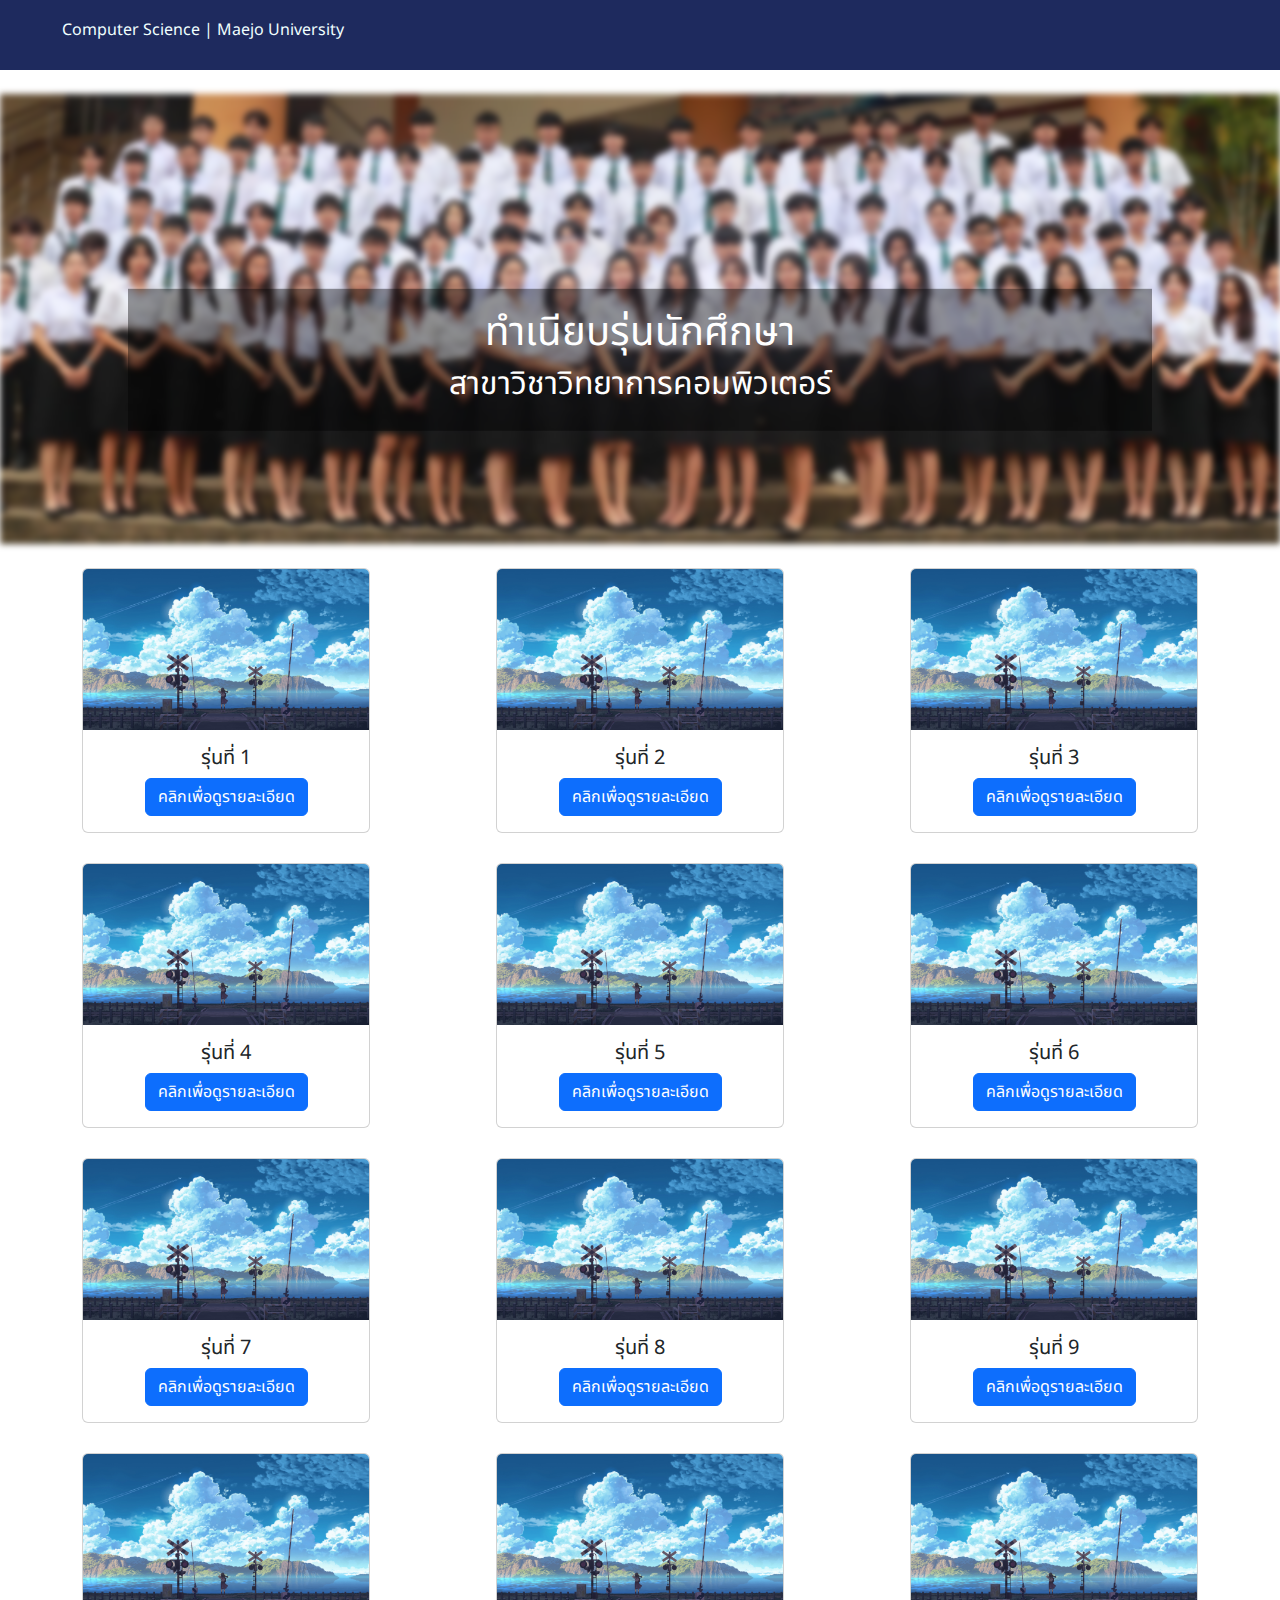
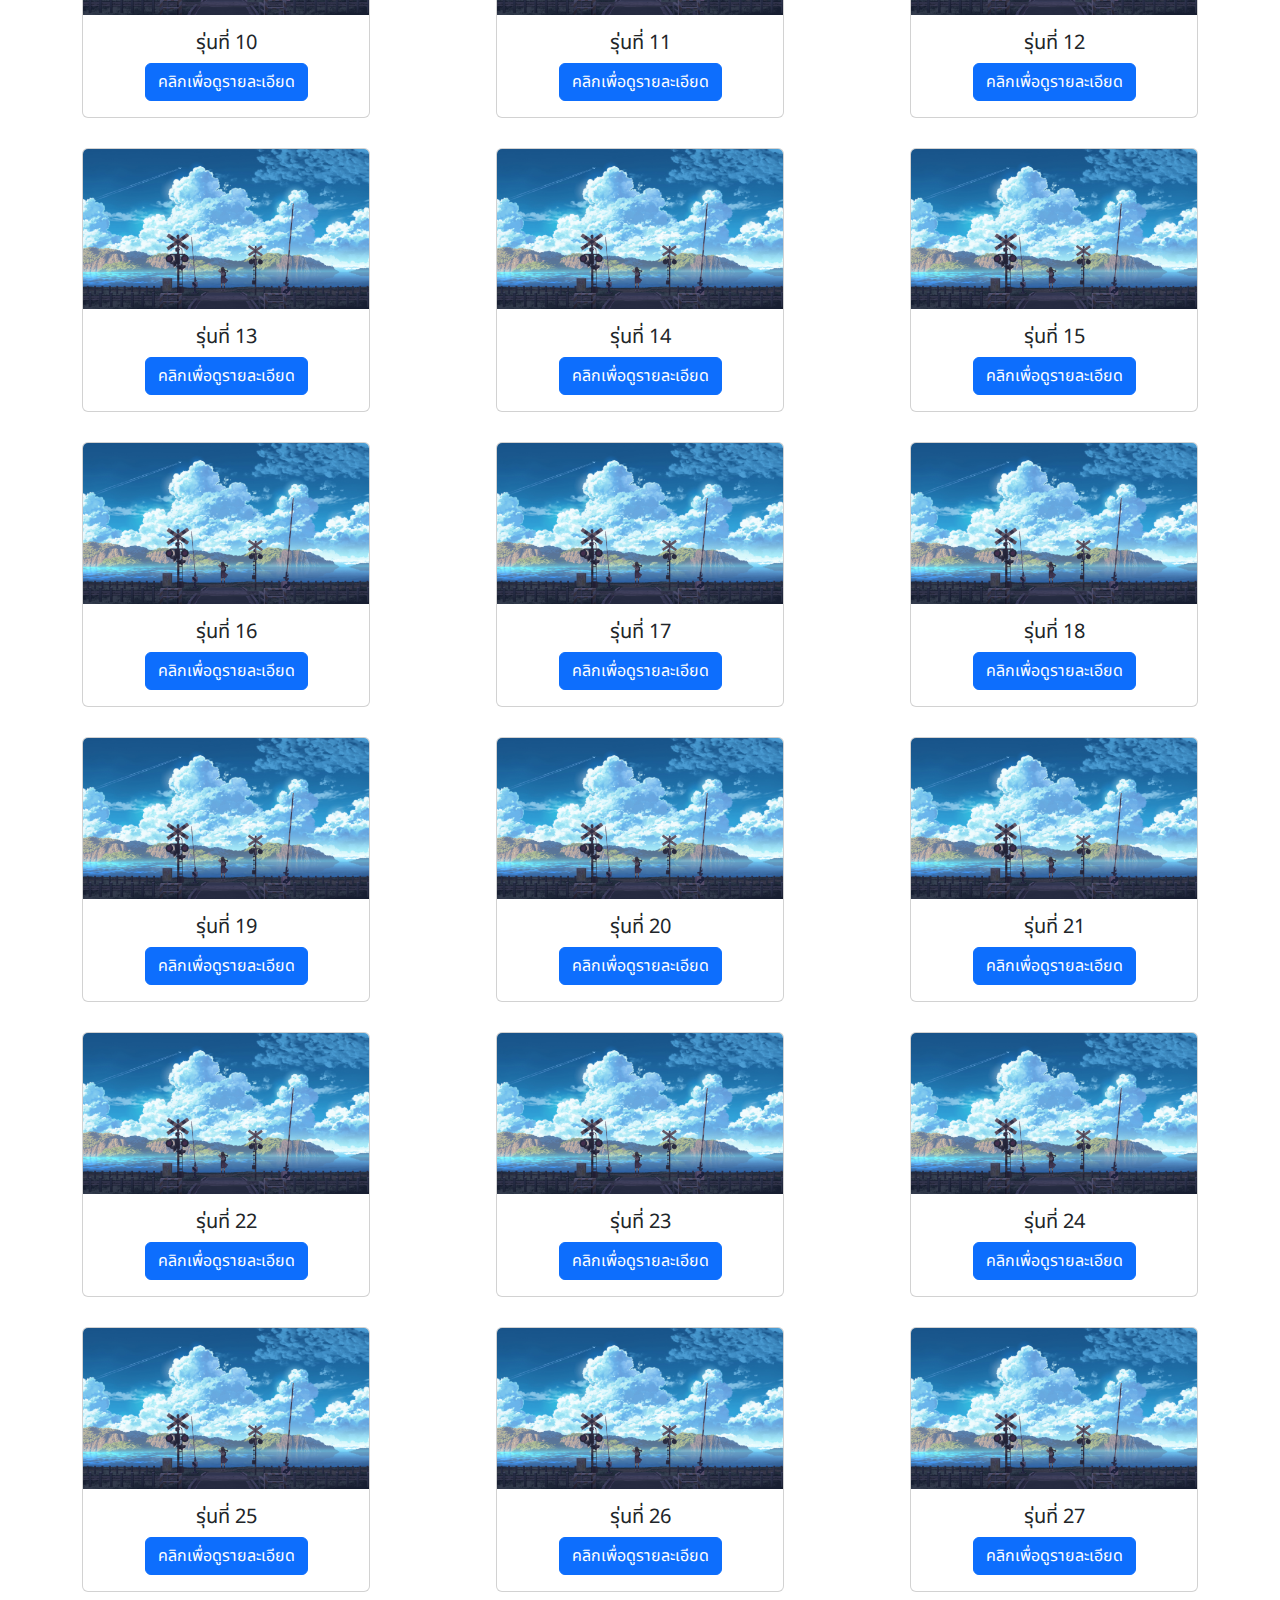
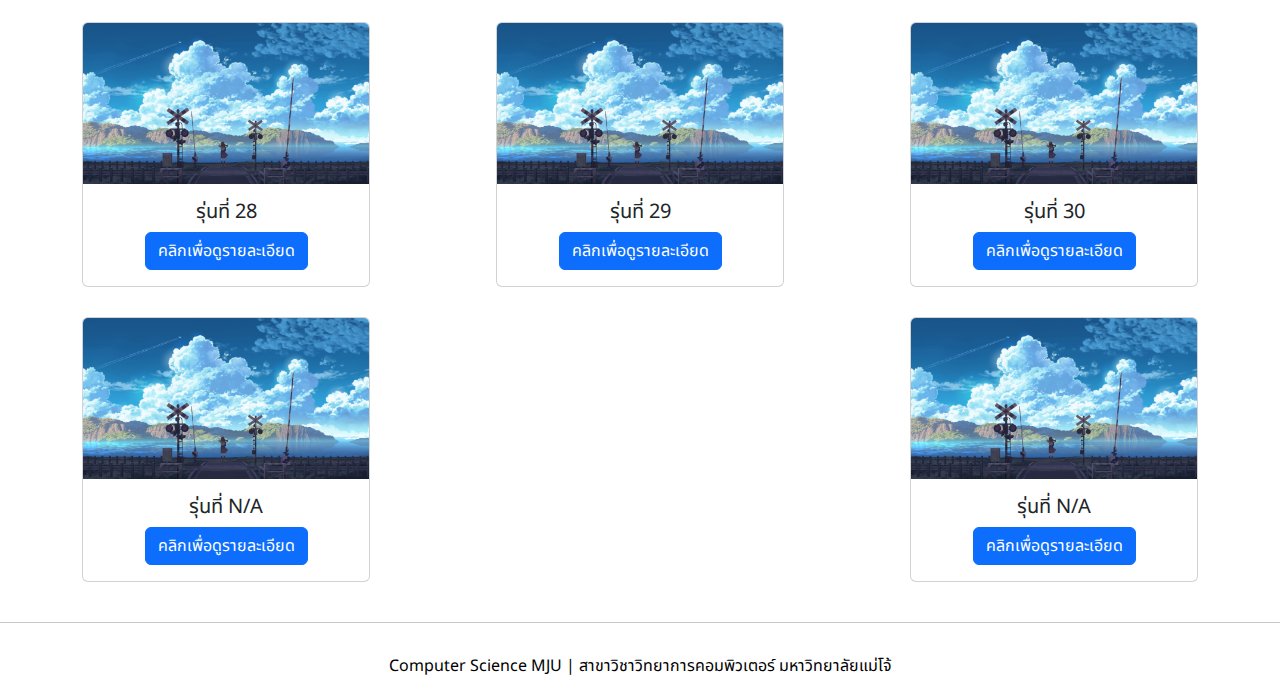
<file: index.html>
<!DOCTYPE html>
<html lang="en">

<head>
  <meta charset="UTF-8">
  <meta name="viewport" content="width=device-width, initial-scale=1.0">
  <title>Document</title>
  <link href="https://cdn.jsdelivr.net/npm/bootstrap@5.3.3/dist/css/bootstrap.min.css" rel="stylesheet"
    integrity="sha384-QWTKZyjpPEjISv5WaRU9OFeRpok6YctnYmDr5pNlyT2bRjXh0JMhjY6hW+ALEwIH" crossorigin="anonymous">
  <script src="https://cdn.jsdelivr.net/npm/bootstrap@5.3.3/dist/js/bootstrap.bundle.min.js"
    integrity="sha384-YvpcrYf0tY3lHB60NNkmXc5s9fDVZLESaAA55NDzOxhy9GkcIdslK1eN7N6jIeHz"
    crossorigin="anonymous"></script>
  <link rel="preconnect" href="https://fonts.googleapis.com">
  <link rel="preconnect" href="https://fonts.gstatic.com" crossorigin>
  <link href="https://fonts.googleapis.com/css2?family=Noto+Sans+Thai:wght@100..900&display=swap" rel="stylesheet">
  <link rel="stylesheet" href="me.css">

</head>

<body >
  <!-- navbar -->
  <nav class="navbar" style="background-color:#1E2A5E;height: 70px;">
    <div class="container-fluid" style="margin-left: 50px;margin-right: 50px;">
      <a href="index.html" style="text-decoration: none;">
      <h6 class="font-thai" style="text-align: center;color: azure;" >Computer Science | Maejo University</h6>
      </a>
    </div>
  </nav>

  <br>

  <!-- header website -->
  <div class="bg-image"></div>
  <div class="bg-text">
    <h1 class="font-thai">ทำเนียบรุ่นนักศึกษา</h1>
    <h2 class="font-thai">สาขาวิชาวิทยาการคอมพิวเตอร์</h2>

  </div>
  <br>

  <!-- content -->
  <div class="container d-flex justify-content-between flex-wrap" style="row-gap: 30px;">

  <!-- gen1 -->
    <div class="card" style="width: 18rem;">
      <img src="photo/class.jpg" class="card-img-top" alt="yearimage">
      <div class="card-body">
        <h5 class="card-title">รุ่นที่ 1</h5>
        <a href="album.html" class="btn btn-primary">คลิกเพื่อดูรายละเอียด</a>
      </div>
    </div>

  <!-- gen2 -->
    <div class="card" style="width: 18rem;">
      <img src="photo/class.jpg" class="card-img-top" alt="yearimage">
      <div class="card-body">
        <h5 class="card-title">รุ่นที่ 2</h5>
        <a href="album.html" class="btn btn-primary">คลิกเพื่อดูรายละเอียด</a>
      </div>
    </div>

  <!-- gen3 -->
    <div class="card" style="width: 18rem;">
      <img src="photo/class.jpg" class="card-img-top" alt="yearimage">
      <div class="card-body">
        <h5 class="card-title">รุ่นที่ 3</h5>
        <a href="album.html" class="btn btn-primary">คลิกเพื่อดูรายละเอียด</a>
      </div>
    </div>

  <!-- gen4 -->
    <div class="card" style="width: 18rem;">
      <img src="photo/class.jpg" class="card-img-top" alt="yearimage">
      <div class="card-body">
        <h5 class="card-title">รุ่นที่ 4</h5>
        <a href="album.html" class="btn btn-primary">คลิกเพื่อดูรายละเอียด</a>
      </div>
    </div>

  <!-- gen5 -->
    <div class="card" style="width: 18rem;">
      <img src="photo/class.jpg" class="card-img-top" alt="yearimage">
      <div class="card-body">
        <h5 class="card-title">รุ่นที่ 5</h5>
        <a href="album.html" class="btn btn-primary">คลิกเพื่อดูรายละเอียด</a>
      </div>
    </div>

  <!-- gen6 -->
    <div class="card" style="width: 18rem;">
      <img src="photo/class.jpg" class="card-img-top" alt="yearimage">
      <div class="card-body">
        <h5 class="card-title">รุ่นที่ 6</h5>
        <a href="album.html" class="btn btn-primary">คลิกเพื่อดูรายละเอียด</a>
      </div>
    </div>

  <!-- gen7 -->
    <div class="card" style="width: 18rem;">
      <img src="photo/class.jpg" class="card-img-top" alt="yearimage">
      <div class="card-body">
        <h5 class="card-title">รุ่นที่ 7</h5>
        <a href="album.html" class="btn btn-primary">คลิกเพื่อดูรายละเอียด</a>
      </div>
    </div>

  <!-- gen8 -->
    <div class="card" style="width: 18rem;">
      <img src="photo/class.jpg" class="card-img-top" alt="yearimage">
      <div class="card-body">
        <h5 class="card-title">รุ่นที่ 8</h5>
        <a href="album.html" class="btn btn-primary">คลิกเพื่อดูรายละเอียด</a>
      </div>
    </div>

  <!-- gen9 -->
    <div class="card" style="width: 18rem;">
      <img src="photo/class.jpg" class="card-img-top" alt="yearimage">
      <div class="card-body">
        <h5 class="card-title">รุ่นที่ 9</h5>
        <a href="album.html" class="btn btn-primary">คลิกเพื่อดูรายละเอียด</a>
      </div>
    </div>

  <!-- gen10 -->
    <div class="card" style="width: 18rem;">
      <img src="photo/class.jpg" class="card-img-top" alt="yearimage">
      <div class="card-body">
        <h5 class="card-title">รุ่นที่ 10</h5>
        <a href="album.html" class="btn btn-primary">คลิกเพื่อดูรายละเอียด</a>
      </div>
    </div>

  <!-- gen11 -->
    <div class="card" style="width: 18rem;">
      <img src="photo/class.jpg" class="card-img-top" alt="yearimage">
      <div class="card-body">
        <h5 class="card-title">รุ่นที่ 11</h5>
        <a href="album.html" class="btn btn-primary">คลิกเพื่อดูรายละเอียด</a>
      </div>
    </div>

  <!-- gen12 -->
    <div class="card" style="width: 18rem;">
      <img src="photo/class.jpg" class="card-img-top" alt="yearimage">
      <div class="card-body">
        <h5 class="card-title">รุ่นที่ 12</h5>
        <a href="album.html" class="btn btn-primary">คลิกเพื่อดูรายละเอียด</a>
      </div>
    </div>

  <!-- gen13 -->
    <div class="card" style="width: 18rem;">
      <img src="photo/class.jpg" class="card-img-top" alt="yearimage">
      <div class="card-body">
        <h5 class="card-title">รุ่นที่ 13</h5>
        <a href="album.html" class="btn btn-primary">คลิกเพื่อดูรายละเอียด</a>
      </div>
    </div>

  <!-- gen14 -->
    <div class="card" style="width: 18rem;">
      <img src="photo/class.jpg" class="card-img-top" alt="yearimage">
      <div class="card-body">
        <h5 class="card-title">รุ่นที่ 14</h5>
        <a href="album.html" class="btn btn-primary">คลิกเพื่อดูรายละเอียด</a>
      </div>
    </div>

  <!-- gen15 -->
    <div class="card" style="width: 18rem;">
      <img src="photo/class.jpg" class="card-img-top" alt="yearimage">
      <div class="card-body">
        <h5 class="card-title">รุ่นที่ 15</h5>
        <a href="album.html" class="btn btn-primary">คลิกเพื่อดูรายละเอียด</a>
      </div>
    </div>

  <!-- gen16 -->
    <div class="card" style="width: 18rem;">
      <img src="photo/class.jpg" class="card-img-top" alt="yearimage">
      <div class="card-body">
        <h5 class="card-title">รุ่นที่ 16</h5>
        <a href="album.html" class="btn btn-primary">คลิกเพื่อดูรายละเอียด</a>
      </div>
    </div>

  <!-- gen17 -->
    <div class="card" style="width: 18rem;">
      <img src="photo/class.jpg" class="card-img-top" alt="yearimage">
      <div class="card-body">
        <h5 class="card-title">รุ่นที่ 17</h5>
        <a href="album.html" class="btn btn-primary">คลิกเพื่อดูรายละเอียด</a>
      </div>
    </div>

  <!-- gen18 -->
    <div class="card" style="width: 18rem;">
      <img src="photo/class.jpg" class="card-img-top" alt="yearimage">
      <div class="card-body">
        <h5 class="card-title">รุ่นที่ 18</h5>
        <a href="album.html" class="btn btn-primary">คลิกเพื่อดูรายละเอียด</a>
      </div>
    </div>

  <!-- gen19 -->
    <div class="card" style="width: 18rem;">
      <img src="photo/class.jpg" class="card-img-top" alt="yearimage">
      <div class="card-body">
        <h5 class="card-title">รุ่นที่ 19</h5>
        <a href="album.html" class="btn btn-primary">คลิกเพื่อดูรายละเอียด</a>
      </div>
    </div>

  <!-- gen20 -->
    <div class="card" style="width: 18rem;">
      <img src="photo/class.jpg" class="card-img-top" alt="yearimage">
      <div class="card-body">
        <h5 class="card-title">รุ่นที่ 20</h5>
        <a href="album.html" class="btn btn-primary">คลิกเพื่อดูรายละเอียด</a>
      </div>
    </div>

  <!-- gen21 -->
    <div class="card" style="width: 18rem;">
      <img src="photo/class.jpg" class="card-img-top" alt="yearimage">
      <div class="card-body">
        <h5 class="card-title">รุ่นที่ 21</h5>
        <a href="album.html" class="btn btn-primary">คลิกเพื่อดูรายละเอียด</a>
      </div>
    </div>

  <!-- gen22 -->
    <div class="card" style="width: 18rem;">
      <img src="photo/class.jpg" class="card-img-top" alt="yearimage">
      <div class="card-body">
        <h5 class="card-title">รุ่นที่ 22</h5>
        <a href="album.html" class="btn btn-primary">คลิกเพื่อดูรายละเอียด</a>
      </div>
    </div>

  <!-- gen23 -->
    <div class="card" style="width: 18rem;">
      <img src="photo/class.jpg" class="card-img-top" alt="yearimage">
      <div class="card-body">
        <h5 class="card-title">รุ่นที่ 23</h5>
        <a href="album.html" class="btn btn-primary">คลิกเพื่อดูรายละเอียด</a>
      </div>
    </div>

  <!-- gen24 -->
    <div class="card" style="width: 18rem;">
      <img src="photo/class.jpg" class="card-img-top" alt="yearimage">
      <div class="card-body">
        <h5 class="card-title">รุ่นที่ 24</h5>
        <a href="album.html" class="btn btn-primary">คลิกเพื่อดูรายละเอียด</a>
      </div>
    </div>

  <!-- gen25 -->
    <div class="card" style="width: 18rem;">
      <img src="photo/class.jpg" class="card-img-top" alt="yearimage">
      <div class="card-body">
        <h5 class="card-title">รุ่นที่ 25</h5>
        <a href="album.html" class="btn btn-primary">คลิกเพื่อดูรายละเอียด</a>
      </div>
    </div>

  <!-- gen26 -->
    <div class="card" style="width: 18rem;">
      <img src="photo/class.jpg" class="card-img-top" alt="yearimage">
      <div class="card-body">
        <h5 class="card-title">รุ่นที่ 26</h5>
        <a href="album.html" class="btn btn-primary">คลิกเพื่อดูรายละเอียด</a>
      </div>
    </div>

  <!-- gen27 -->  
    <div class="card" style="width: 18rem;">
      <img src="photo/class.jpg" class="card-img-top" alt="yearimage">
      <div class="card-body">
        <h5 class="card-title">รุ่นที่ 27</h5>
        <a href="album.html" class="btn btn-primary">คลิกเพื่อดูรายละเอียด</a>
      </div>
    </div>

  <!-- gen28 -->
    <div class="card" style="width: 18rem;">
      <img src="photo/class.jpg" class="card-img-top" alt="yearimage">
      <div class="card-body">
        <h5 class="card-title">รุ่นที่ 28</h5>
        <a href="album.html" class="btn btn-primary">คลิกเพื่อดูรายละเอียด</a>
      </div>
    </div>

    <!-- <div class="container d-flex justify-content-center flex-wrap" style="row-gap: 30px; column-gap: 50px;"> -->
  <!-- gen29 -->
    <div class="card" style="width: 18rem;">
      <img src="photo/class.jpg" class="card-img-top" alt="yearimage">
      <div class="card-body">
        <h5 class="card-title">รุ่นที่ 29</h5>
        <a href="album.html" class="btn btn-primary">คลิกเพื่อดูรายละเอียด</a>
      </div>
    </div>

  <!-- gen30 -->
    <div class="card" style="width: 18rem;">
      <img src="photo/class.jpg" class="card-img-top" alt="yearimage">
      <div class="card-body">
        <h5 class="card-title">รุ่นที่ 30</h5>
        <a href="album.html" class="btn btn-primary">คลิกเพื่อดูรายละเอียด</a>
      </div>
    </div>

  <!-- genN/A -->
  <div class="card" style="width: 18rem;">
    <img src="photo/class.jpg" class="card-img-top" alt="yearimage">
    <div class="card-body">
      <h5 class="card-title">รุ่นที่ N/A</h5>
      <a href="album.html" class="btn btn-primary">คลิกเพื่อดูรายละเอียด</a>
    </div>
  </div>

  <!-- gen29 -->
  <div class="card" style="width: 18rem;">
    <img src="photo/class.jpg" class="card-img-top" alt="yearimage">
    <div class="card-body">
      <h5 class="card-title">รุ่นที่ N/A</h5>
      <a href="album.html" class="btn btn-primary">คลิกเพื่อดูรายละเอียด</a>
    </div>
  </div>

  </div>

  

  <br>
  <hr>
  <footer >
    <p class="font-thai">Computer Science MJU | สาขาวิชาวิทยาการคอมพิวเตอร์ มหาวิทยาลัยแม่โจ้</p>
  </footer>
    

</body>

</html>
</file>
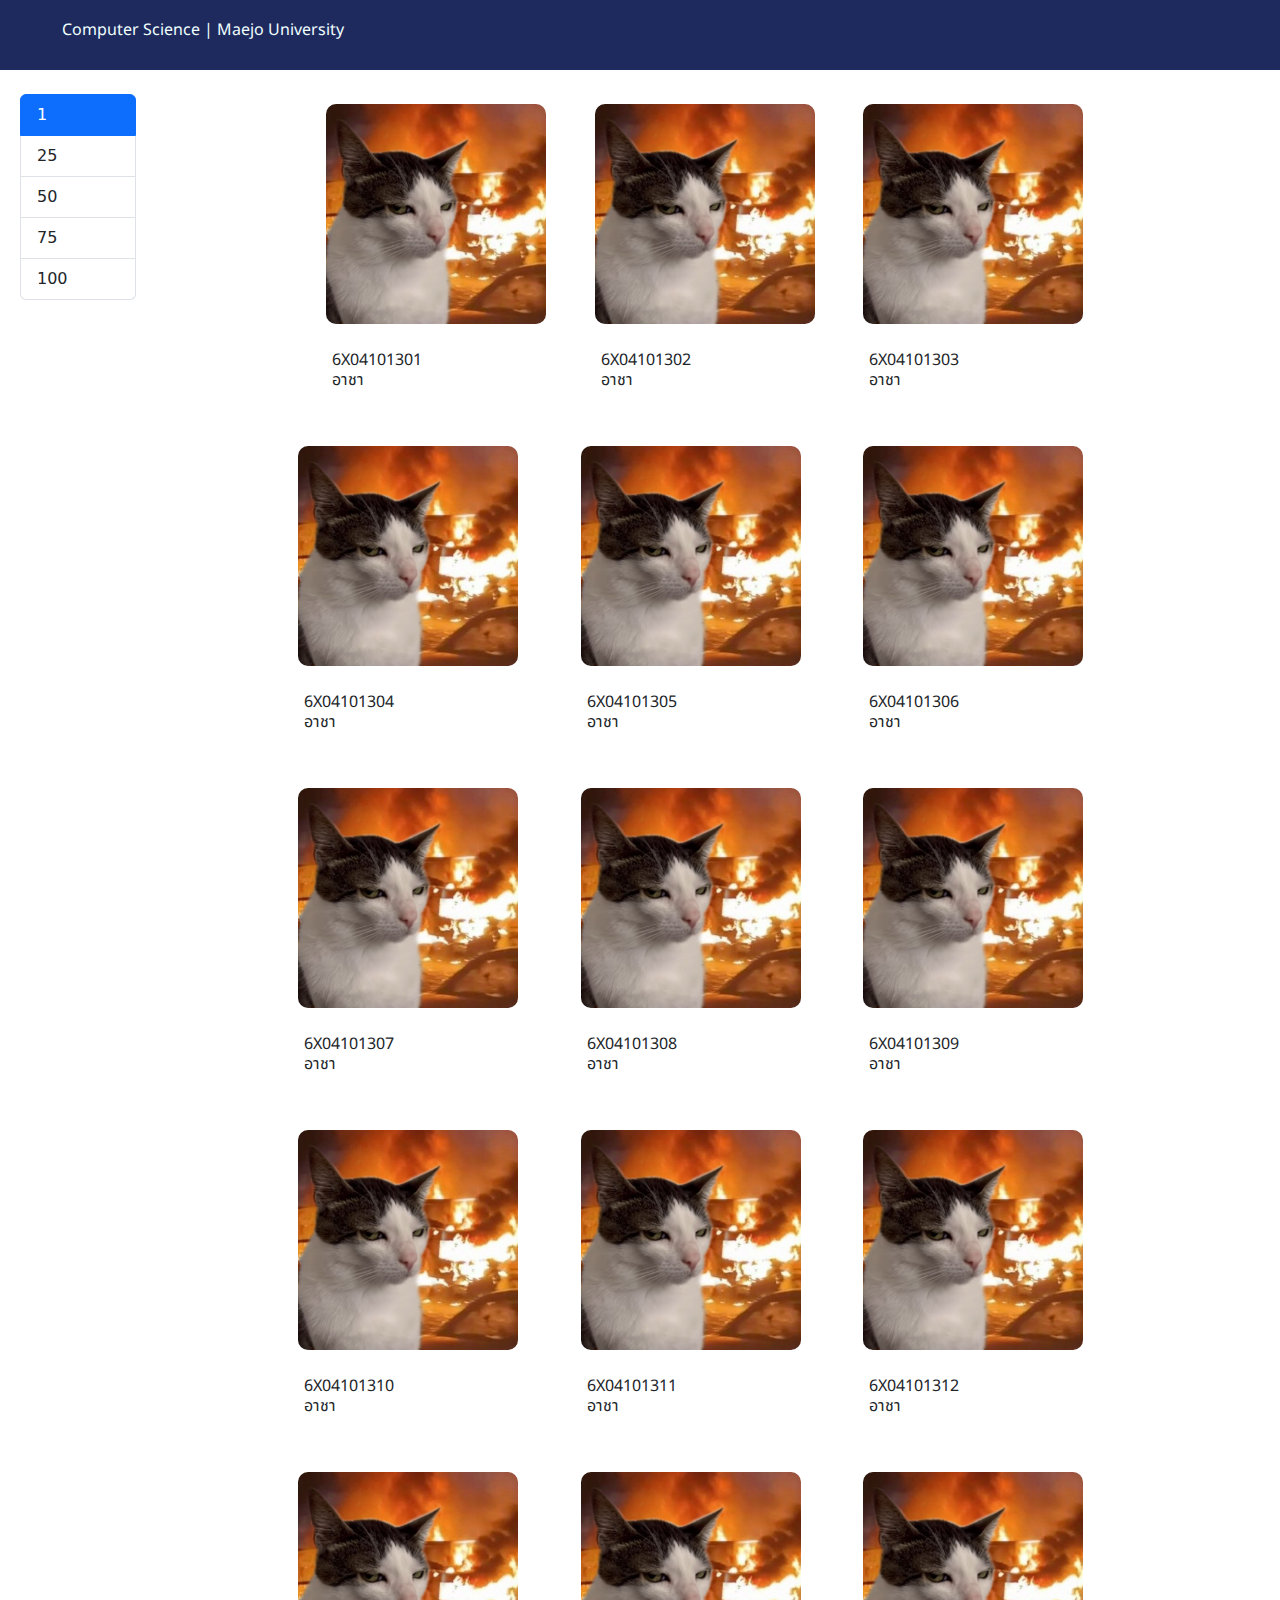
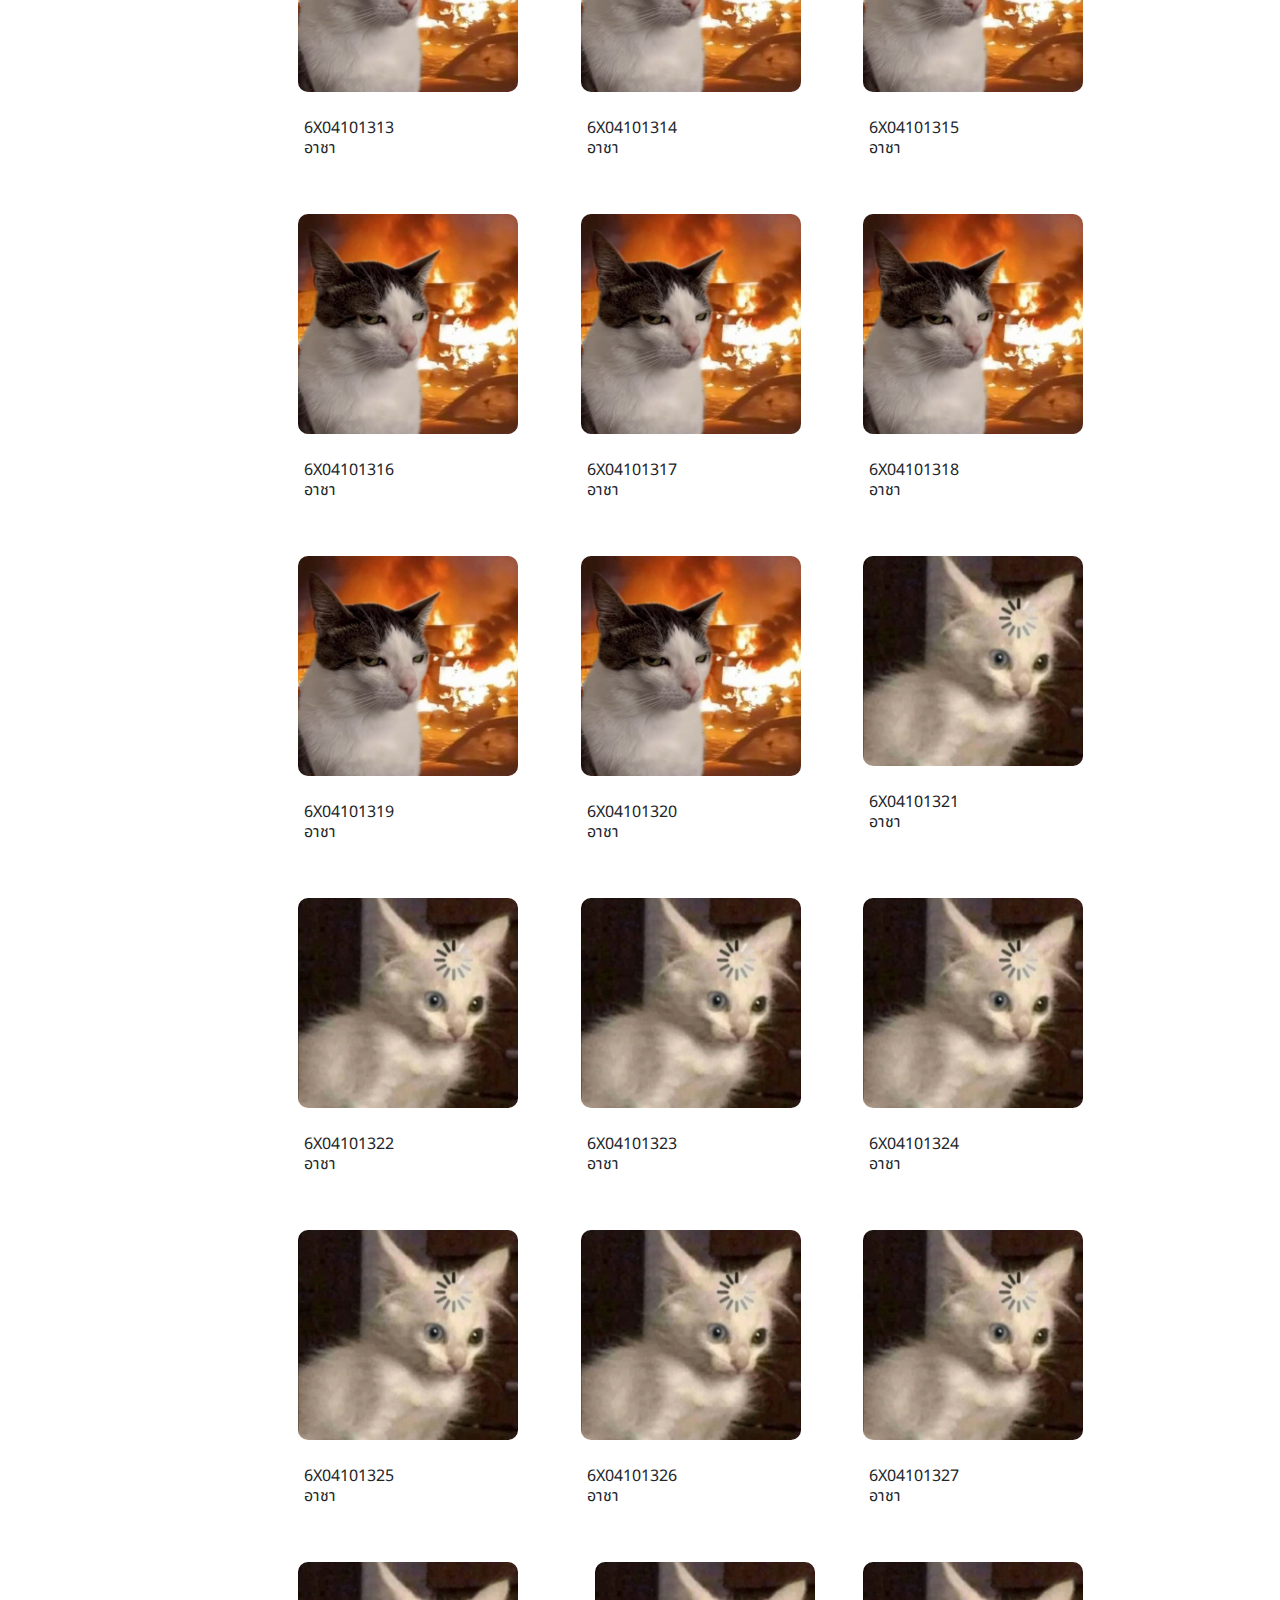
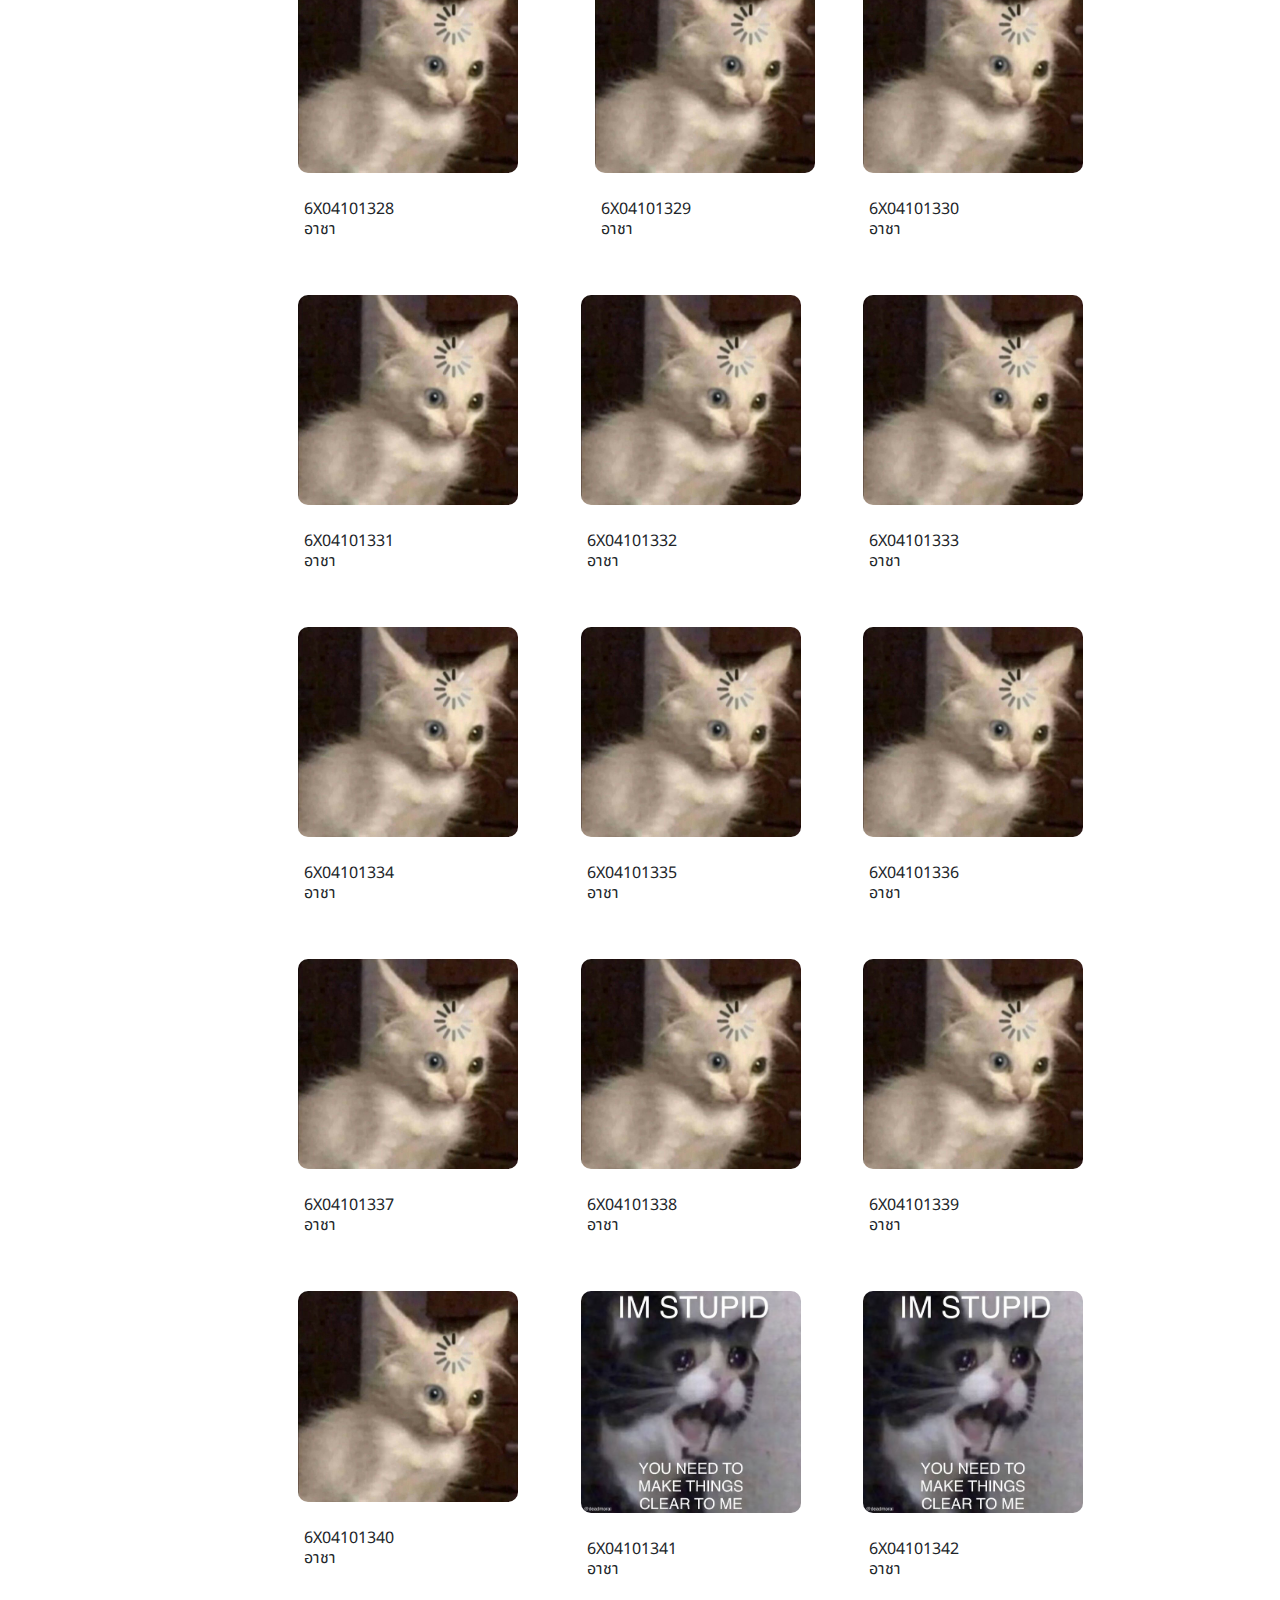
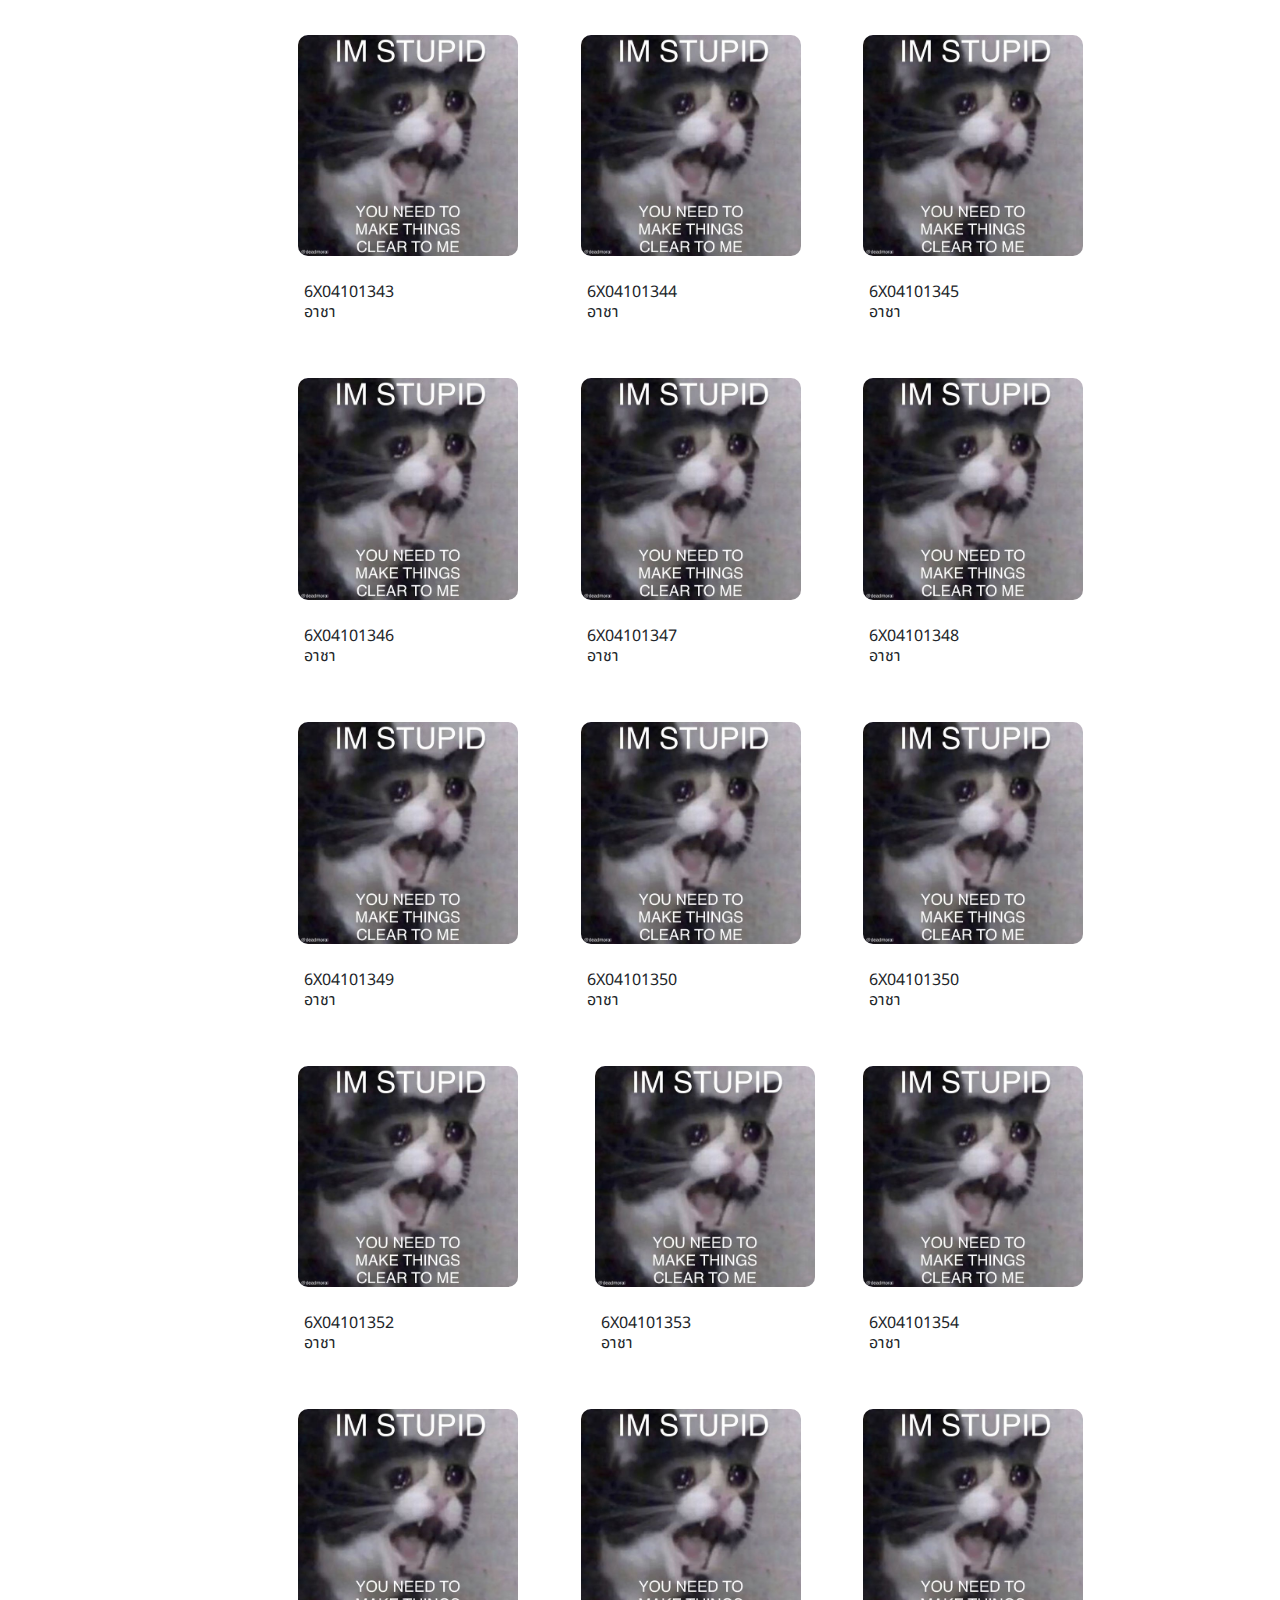
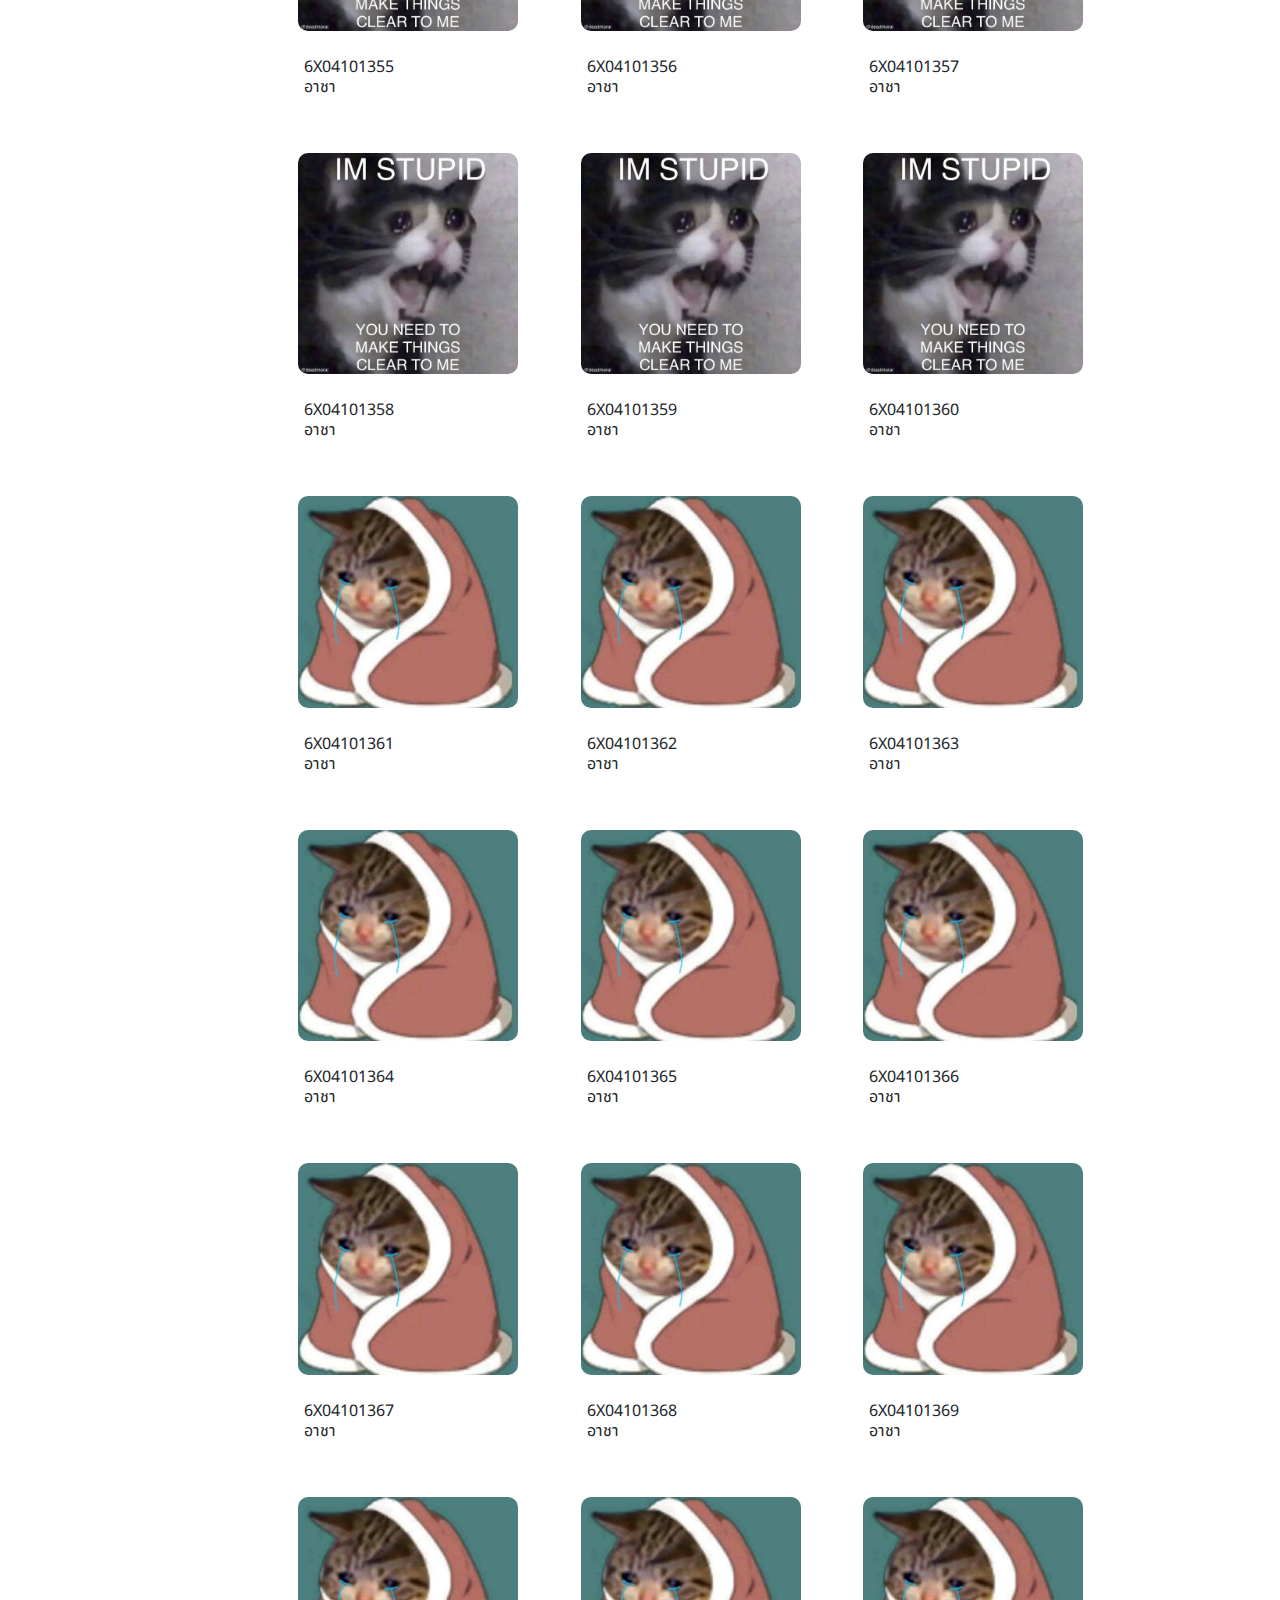
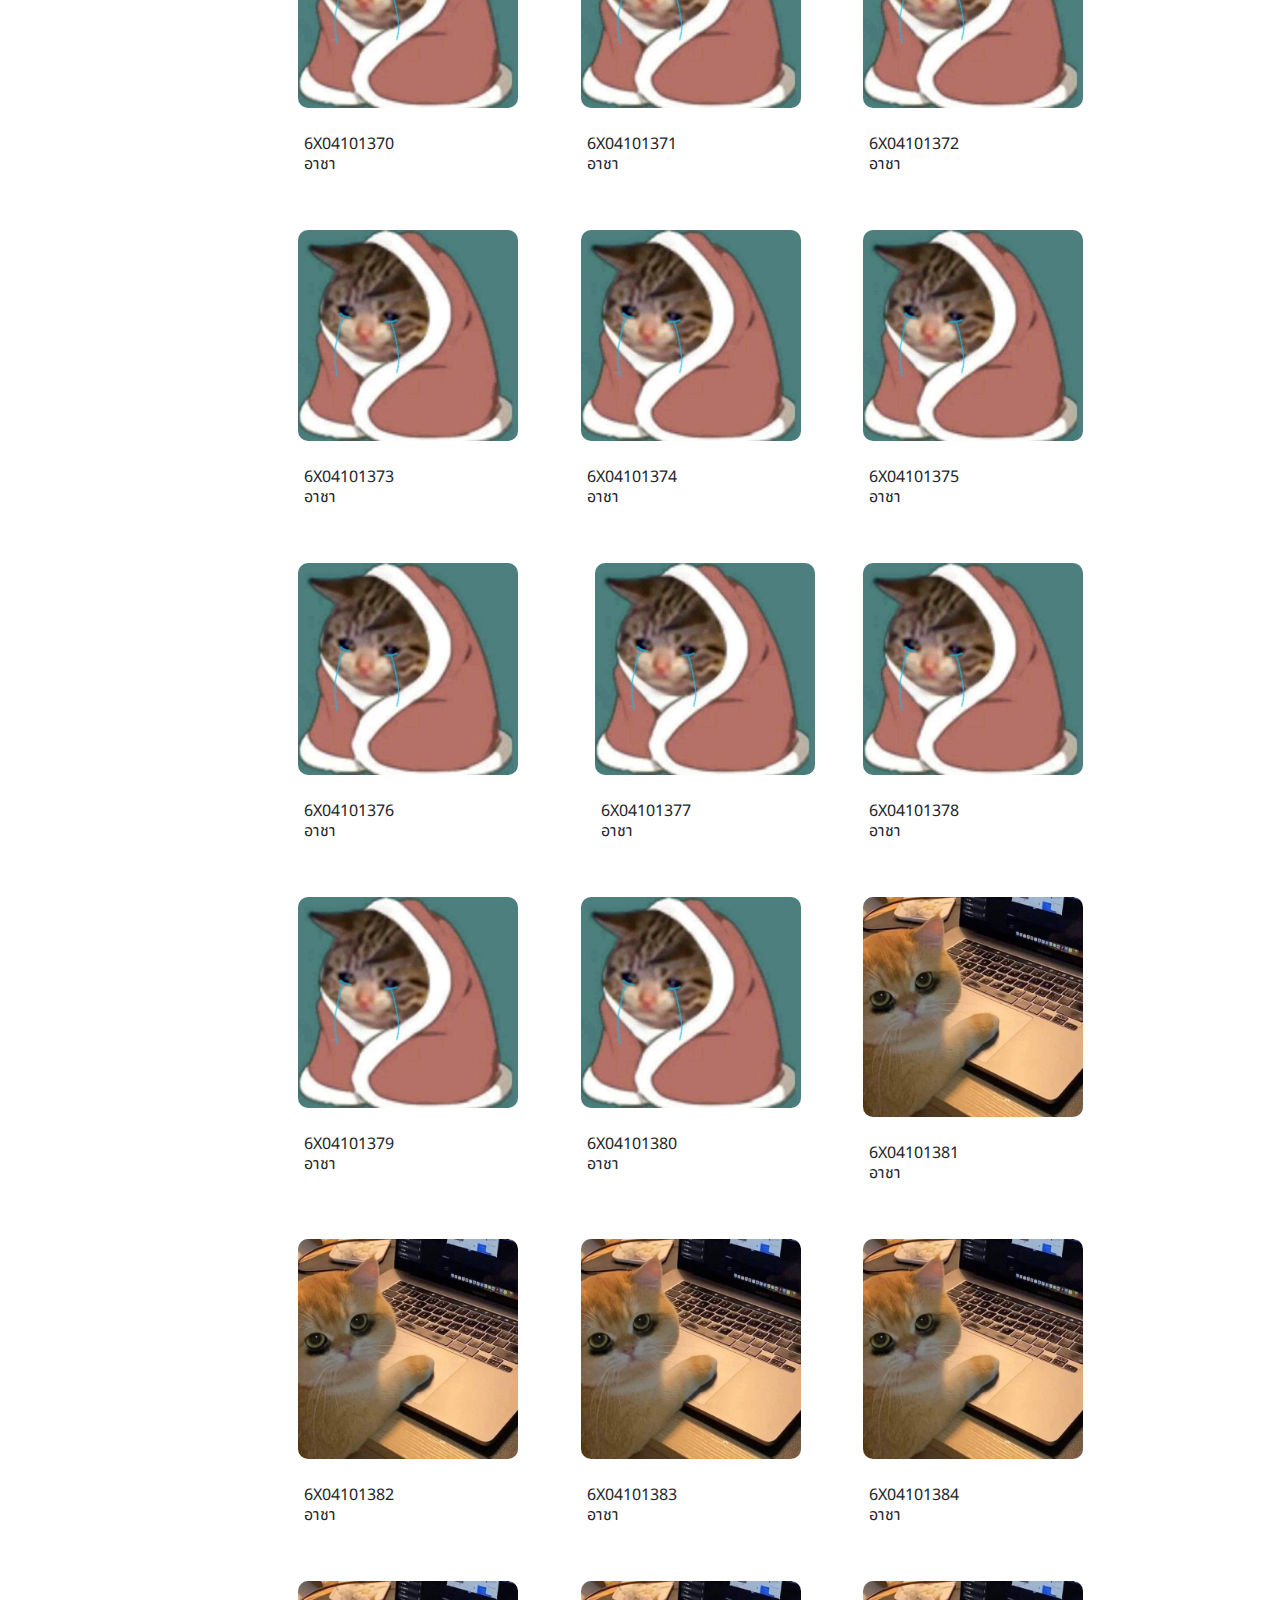
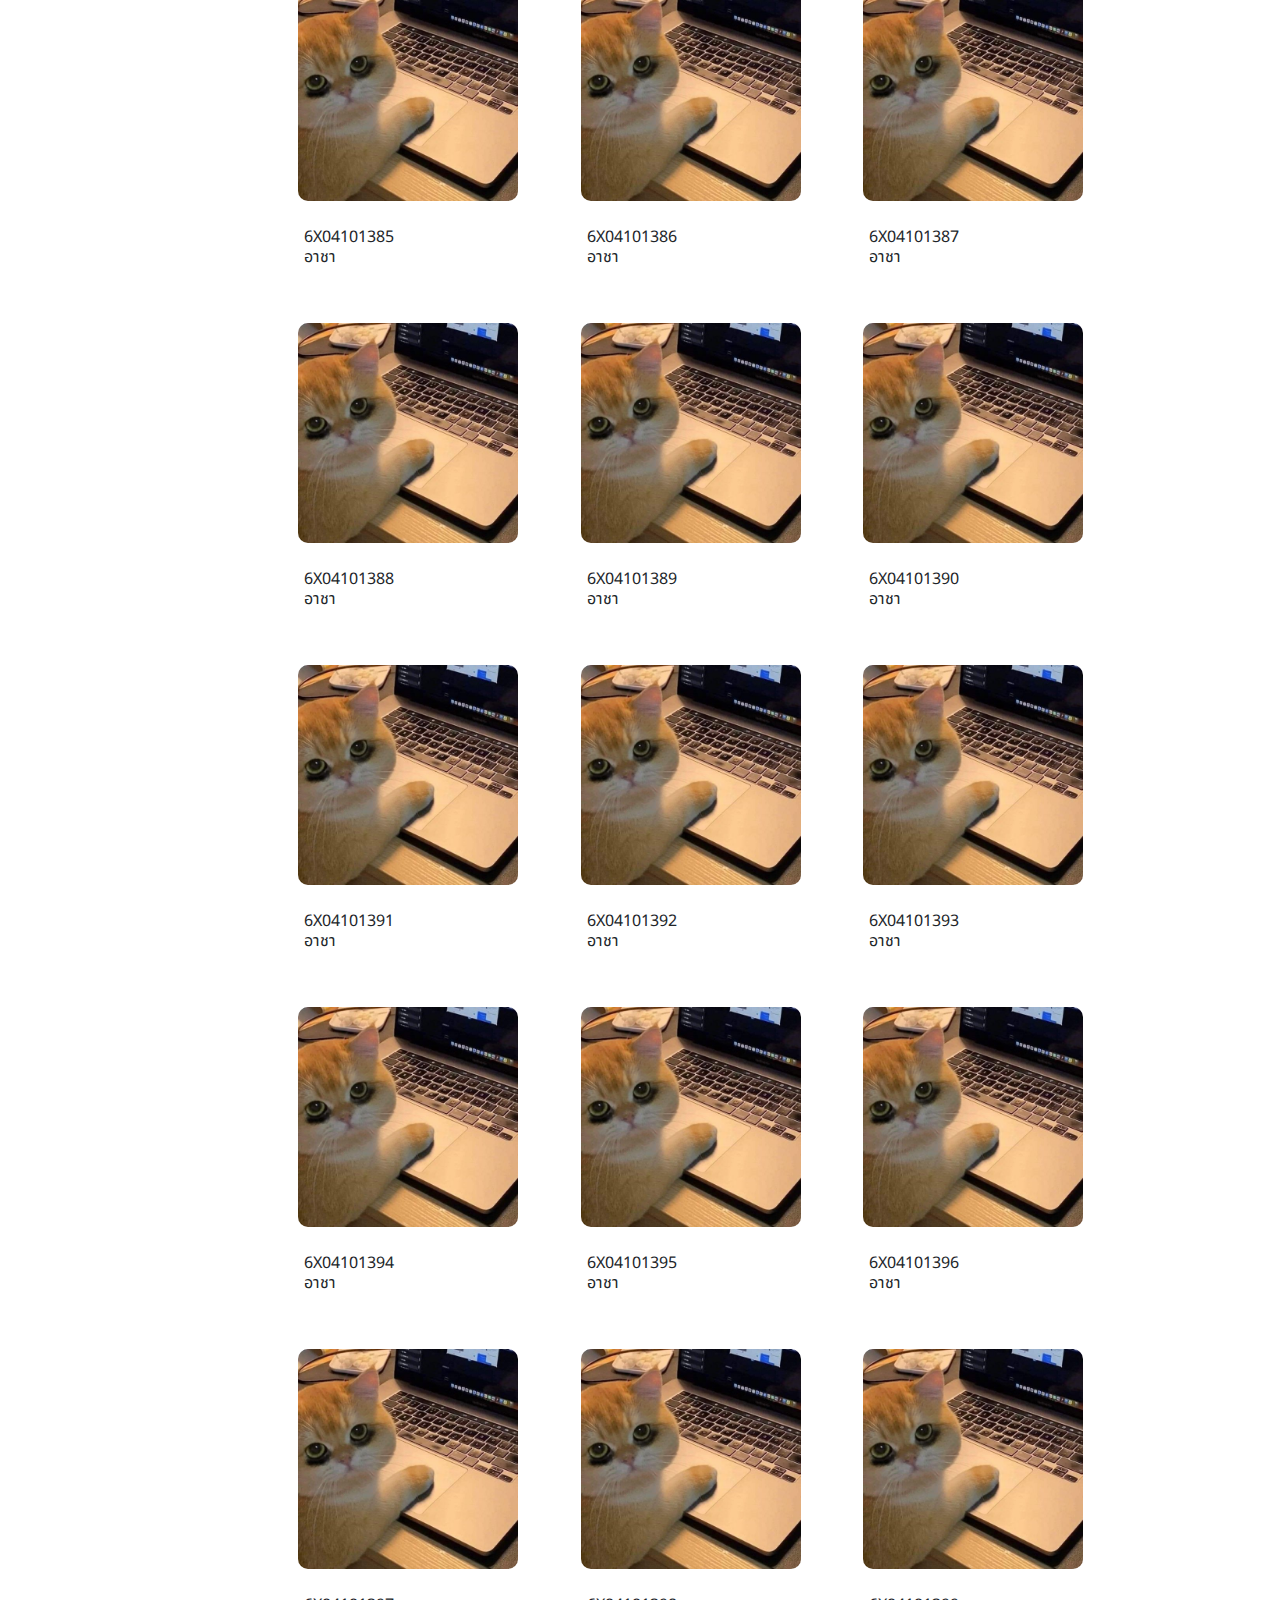
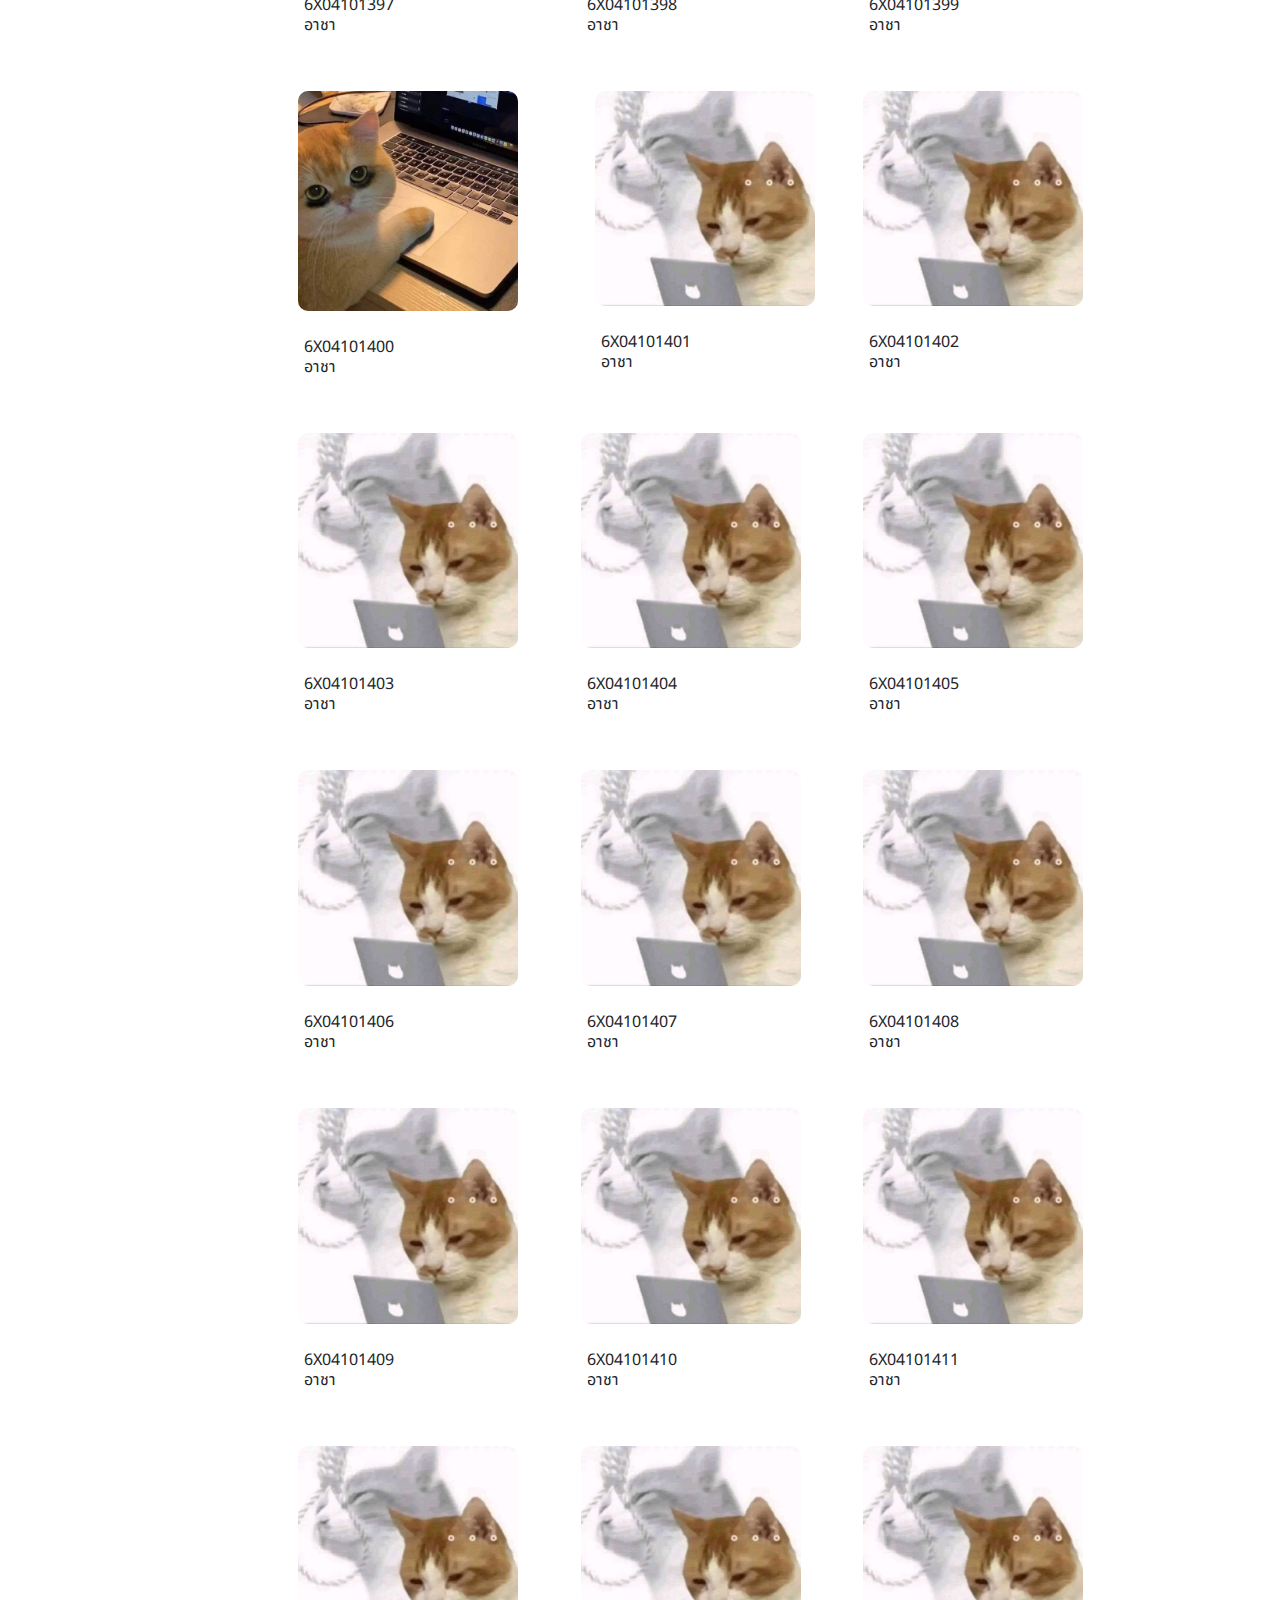
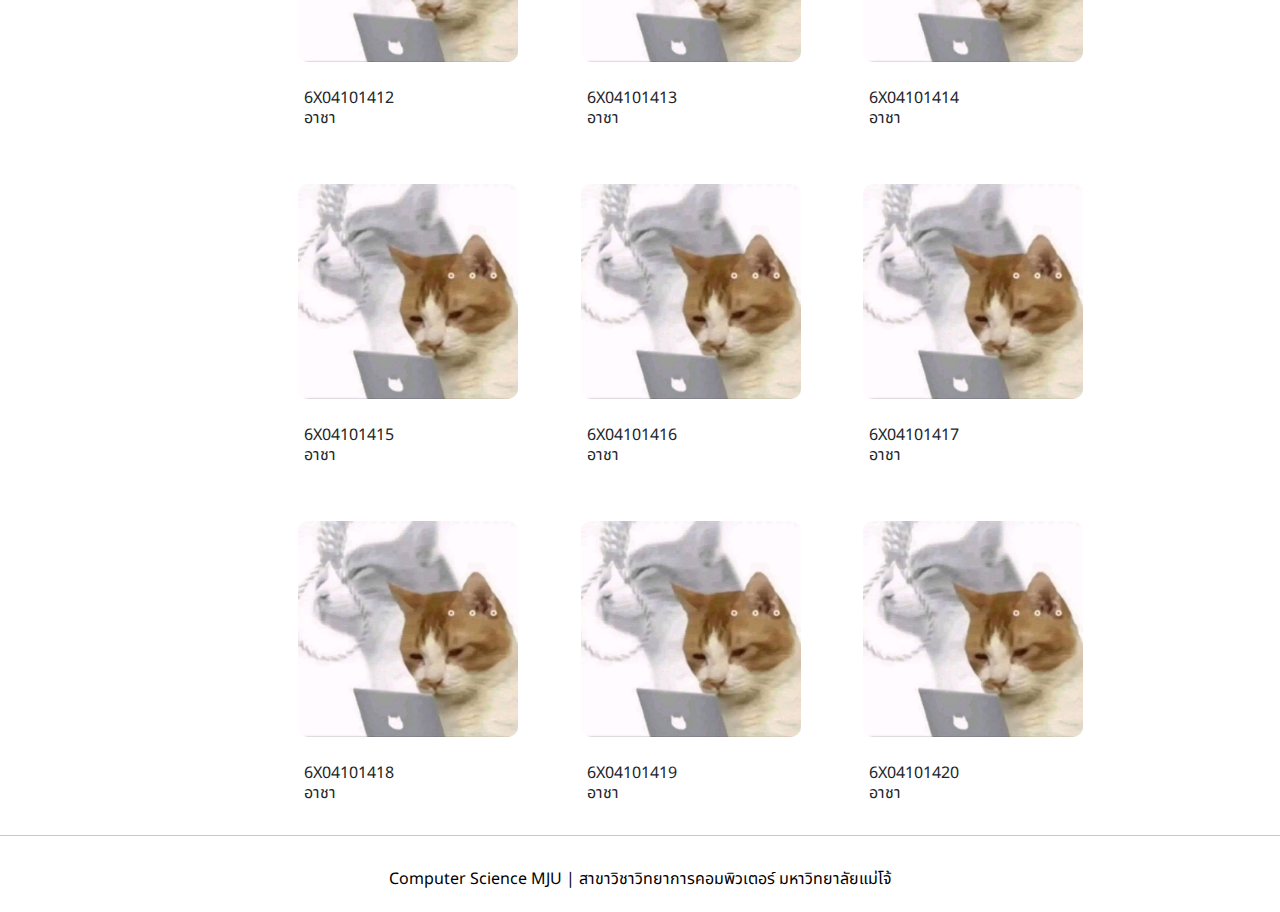
<file: album.html>
<!DOCTYPE html>
<html lang="en">

<head>
  <meta charset="UTF-8">
  <meta name="viewport" content="width=device-width, initial-scale=1.0">
  <title>Document</title>
  <link href="https://cdn.jsdelivr.net/npm/bootstrap@5.3.3/dist/css/bootstrap.min.css" rel="stylesheet"
    integrity="sha384-QWTKZyjpPEjISv5WaRU9OFeRpok6YctnYmDr5pNlyT2bRjXh0JMhjY6hW+ALEwIH" crossorigin="anonymous">
  <script src="https://cdn.jsdelivr.net/npm/bootstrap@5.3.3/dist/js/bootstrap.bundle.min.js"
    integrity="sha384-YvpcrYf0tY3lHB60NNkmXc5s9fDVZLESaAA55NDzOxhy9GkcIdslK1eN7N6jIeHz"
    crossorigin="anonymous"></script>
  <link rel="preconnect" href="https://fonts.googleapis.com">
  <link rel="preconnect" href="https://fonts.gstatic.com" crossorigin>
  <link href="https://fonts.googleapis.com/css2?family=Noto+Sans+Thai:wght@100..900&display=swap" rel="stylesheet">
  <link rel="stylesheet" href="me.css">

</head>

<body>
  <!-- navbar -->
  <nav class="navbar" style="background-color:#1E2A5E;height: 70px;">
    <div class="container-fluid" style="margin-left: 50px;margin-right: 50px;">
      <a href="index.html" style="text-decoration: none;">
      <h6 class="font-thai" style="text-align: center;color: azure;" >Computer Science | Maejo University</h6>
      </a>
    </div>
  </nav>
  <br>


  <!-- nestbar -->
  <div class="row" style="width: 100%;">
    <div class="col-4" style="margin-left: 20px;">
      <div id="list-example" class="list-group">
        <a class="list-group-item list-group-item-action" href="#list-item-1">1</a>
        <a class="list-group-item list-group-item-action" href="#list-item-6">25</a>
        <a class="list-group-item list-group-item-action" href="#list-item-3">50</a>
        <a class="list-group-item list-group-item-action" href="#list-item-4">75</a>
        <a class="list-group-item list-group-item-action" href="#list-item-5">100</a>
      </div>
    </div>

    <div class="col-8">
      <div data-bs-spy="scroll" data-bs-target="#list-example" data-bs-smooth-scroll="true" class="scrollspy-example"
        tabindex="0">
        <div class="container d-flex justify-content-between flex-wrap" style="row-gap: 30px;">
          

          <!-- 1-8 -->
          <!-- 1 -->
          <h4 id="list-item-1"></h4>
          <div class="card-album" style="width: 15rem;">
            <a href="profile.html">
              <img src="photo/realprofile.jpg" class="card-img-top" alt="profile"
                style="border-radius: 20px;padding: 10px;">
            </a>
            <div class="card-bodyforalbum">
              <p id="list-item-1" class="p-album">6X04101301</p>
              <p class="p-album">อาชา</p>
            </div>
          </div>
          <!-- 2 -->
          <div class="card-album" style="width: 15rem;">
            <a href="profile.html">
              <img src="photo/realprofile.jpg" class="card-img-top" alt="profile"
                style="border-radius: 20px;padding: 10px;">
            </a>
            <div class="card-bodyforalbum">
              <p id="list-item-1" class="p-album">6X04101302</p>
              <p class="p-album">อาชา</p>
            </div>
          </div>
          <!-- 3 -->
          <div class="card-album" style="width: 15rem;">
            <a href="profile.html">
              <img src="photo/realprofile.jpg" class="card-img-top" alt="profile"
                style="border-radius: 20px;padding: 10px;">
            </a>
            <div class="card-bodyforalbum">
              <p id="list-item-1" class="p-album">6X04101303</p>
              <p class="p-album">อาชา</p>
            </div>
          </div>
          <!-- 4 -->
          <div class="card-album" style="width: 15rem;">
            <a href="profile.html">
              <img src="photo/realprofile.jpg" class="card-img-top" alt="profile"
                style="border-radius: 20px;padding: 10px;">
            </a>
            <div class="card-bodyforalbum">
              <p id="list-item-1" class="p-album">6X04101304</p>
              <p class="p-album">อาชา</p>
            </div>
          </div>
          <!-- 5 -->
          <div class="card-album" style="width: 15rem;">
            <a href="profile.html">
              <img src="photo/realprofile.jpg" class="card-img-top" alt="profile"
                style="border-radius: 20px;padding: 10px;">
            </a>
            <div class="card-bodyforalbum">
              <p id="list-item-1" class="p-album">6X04101305</p>
              <p class="p-album">อาชา</p>
            </div>
          </div>
          <!-- 6 -->
          <div class="card-album" style="width: 15rem;">
            <a href="profile.html">
              <img src="photo/realprofile.jpg" class="card-img-top" alt="profile"
                style="border-radius: 20px;padding: 10px;">
            </a>
            <div class="card-bodyforalbum">
              <p id="list-item-1" class="p-album">6X04101306</p>
              <p class="p-album">อาชา</p>
            </div>
          </div>
          <!-- 7 -->
          <div class="card-album" style="width: 15rem;">
            <a href="profile.html">
              <img src="photo/realprofile.jpg" class="card-img-top" alt="profile"
                style="border-radius: 20px;padding: 10px;">
            </a>
            <div class="card-bodyforalbum">
              <p id="list-item-1" class="p-album">6X04101307</p>
              <p class="p-album">อาชา</p>
            </div>
          </div>
          <!-- 8 -->
          <div class="card-album" style="width: 15rem;">
            <a href="profile.html">
              <img src="photo/realprofile.jpg" class="card-img-top" alt="profile"
                style="border-radius: 20px;padding: 10px;">
            </a>
            <div class="card-bodyforalbum">
              <p id="list-item-1" class="p-album">6X04101308</p>
              <p class="p-album">อาชา</p>
            </div>
          </div>

          <!-- 9-16 -->
          <!-- 9 -->
          <div class="card-album" style="width: 15rem;">
            <a href="profile.html">
              <img src="photo/realprofile.jpg" class="card-img-top" alt="profile"
                style="border-radius: 20px;padding: 10px;">
            </a>
            <div class="card-bodyforalbum">
              <p id="list-item-2" class="p-album">6X04101309</p>
              <p class="p-album">อาชา</p>
            </div>
          </div>
          <!-- 10 -->
          <div class="card-album" style="width: 15rem;">
            <a href="profile.html">
              <img src="photo/realprofile.jpg" class="card-img-top" alt="profile"
                style="border-radius: 20px;padding: 10px;">
            </a>
            <div class="card-bodyforalbum">
              <p id="list-item-2" class="p-album">6X04101310</p>
              <p class="p-album">อาชา</p>
            </div>
          </div>
          <!-- 11 -->
          <div class="card-album" style="width: 15rem;">
            <a href="profile.html">
              <img src="photo/realprofile.jpg" class="card-img-top" alt="profile"
                style="border-radius: 20px;padding: 10px;">
            </a>
            <div class="card-bodyforalbum">
              <p id="list-item-2" class="p-album">6X04101311</p>
              <p class="p-album">อาชา</p>
            </div>
          </div>
          <!-- 12 -->
          <div class="card-album" style="width: 15rem;">
            <a href="profile.html">
              <img src="photo/realprofile.jpg" class="card-img-top" alt="profile"
                style="border-radius: 20px;padding: 10px;">
            </a>
            <div class="card-bodyforalbum">
              <p id="list-item-2" class="p-album">6X04101312</p>
              <p class="p-album">อาชา</p>
            </div>
          </div>
          <!-- 13 -->
          <div class="card-album" style="width: 15rem;">
            <a href="profile.html">
              <img src="photo/realprofile.jpg" class="card-img-top" alt="profile"
                style="border-radius: 20px;padding: 10px;">
            </a>
            <div class="card-bodyforalbum">
              <p id="list-item-2" class="p-album">6X04101313</p>
              <p class="p-album">อาชา</p>
            </div>
          </div>
          <!-- 14 -->
          <div class="card-album" style="width: 15rem;">
            <a href="profile.html">
              <img src="photo/realprofile.jpg" class="card-img-top" alt="profile"
                style="border-radius: 20px;padding: 10px;">
            </a>
            <div class="card-bodyforalbum">
              <p id="list-item-2" class="p-album">6X04101314</p>
              <p class="p-album">อาชา</p>
            </div>
          </div>
          <!-- 15 -->
          <div class="card-album" style="width: 15rem;">
            <a href="profile.html">
              <img src="photo/realprofile.jpg" class="card-img-top" alt="profile"
                style="border-radius: 20px;padding: 10px;">
            </a>
            <div class="card-bodyforalbum">
              <p id="list-item-2" class="p-album">6X04101315</p>
              <p class="p-album">อาชา</p>
            </div>
          </div>
          <!-- 16 -->
          <div class="card-album" style="width: 15rem;">
            <a href="profile.html">
              <img src="photo/realprofile.jpg" class="card-img-top" alt="profile"
                style="border-radius: 20px;padding: 10px;">
            </a>
            <div class="card-bodyforalbum">
              <p id="list-item-2" class="p-album">6X04101316</p>
              <p class="p-album">อาชา</p>
            </div>
          </div>

          <!-- 17-24 -->
          <!-- 17 -->
          <div class="card-album" style="width: 15rem;">
            <a href="profile.html">
              <img src="photo/realprofile.jpg" class="card-img-top" alt="profile"
                style="border-radius: 20px;padding: 10px;">
            </a>
            <div class="card-bodyforalbum">
              <p id="list-item-2" class="p-album">6X04101317</p>
              <p class="p-album">อาชา</p>
            </div>
          </div>
          <!-- 18 -->
          <div class="card-album" style="width: 15rem;">
            <a href="profile.html">
              <img src="photo/realprofile.jpg" class="card-img-top" alt="profile"
                style="border-radius: 20px;padding: 10px;">
            </a>
            <div class="card-bodyforalbum">
              <p id="list-item-2" class="p-album">6X04101318</p>
              <p class="p-album">อาชา</p>
            </div>
          </div>
          <!-- 19 -->
          <div class="card-album" style="width: 15rem;">
            <a href="profile.html">
              <img src="photo/realprofile.jpg" class="card-img-top" alt="profile"
                style="border-radius: 20px;padding: 10px;">
            </a>
            <div class="card-bodyforalbum">
              <p id="list-item-2" class="p-album">6X04101319</p>
              <p class="p-album">อาชา</p>
            </div>
          </div>
          <!-- 20 -->
          <div class="card-album" style="width: 15rem;">
            <a href="profile.html">
              <img src="photo/realprofile.jpg" class="card-img-top" alt="profile"
                style="border-radius: 20px;padding: 10px;">
            </a>
            <div class="card-bodyforalbum">
              <p id="list-item-2" class="p-album">6X04101320</p>
              <p class="p-album">อาชา</p>
            </div>
          </div>
          <!-- 21 -->
          <div class="card-album" style="width: 15rem;">
            <a href="profile.html">
              <img src="photo/error.jpg" class="card-img-top" alt="profile" style="border-radius: 20px;padding: 10px;">
            </a>
            <div class="card-bodyforalbum">
              <p id="list-item-2" class="p-album">6X04101321</p>
              <p class="p-album">อาชา</p>
            </div>
          </div>
          <!-- 22 -->
          <div class="card-album" style="width: 15rem;">
            <a href="profile.html">
              <img src="photo/error.jpg" class="card-img-top" alt="profile" style="border-radius: 20px;padding: 10px;">
            </a>
            <div class="card-bodyforalbum">
              <p id="list-item-2" class="p-album">6X04101322</p>
              <p class="p-album">อาชา</p>
            </div>
          </div>
          <!-- 23 -->
          <div class="card-album" style="width: 15rem;">
            <a href="profile.html">
              <img src="photo/error.jpg" class="card-img-top" alt="profile" style="border-radius: 20px;padding: 10px;">
            </a>
            <div class="card-bodyforalbum">
              <p id="list-item-2" class="p-album">6X04101323</p>
              <p class="p-album">อาชา</p>
            </div>
          </div>
          <!-- 24 -->
          <div class="card-album" style="width: 15rem;">
            <a href="profile.html">
              <img src="photo/error.jpg" class="card-img-top" alt="profile" style="border-radius: 20px;padding: 10px;">
            </a>
            <div class="card-bodyforalbum">
              <p id="list-item-2" class="p-album">6X04101324</p>
              <p class="p-album">อาชา</p>
            </div>
          </div>

          <!-- 25-32 -->
          <!-- 25 -->
          <div class="card-album" style="width: 15rem;">
            <a href="profile.html">
              <img src="photo/error.jpg" class="card-img-top" alt="profile" style="border-radius: 20px;padding: 10px;">
            </a>
            <div class="card-bodyforalbum">
              <p class="p-album">6X04101325</p>
              <p class="p-album">อาชา</p>
            </div>
          </div>
          <!-- 26 -->
          <div class="card-album" style="width: 15rem;">
            <a href="profile.html">
              <img src="photo/error.jpg" class="card-img-top" alt="profile" style="border-radius: 20px;padding: 10px;">
            </a>
            <div class="card-bodyforalbum">
              <p class="p-album">6X04101326</p>
              <p class="p-album">อาชา</p>
            </div>
          </div>
          <!-- 27 -->
          <div class="card-album" style="width: 15rem;">
            <a href="profile.html">
              <img src="photo/error.jpg" class="card-img-top" alt="profile" style="border-radius: 20px;padding: 10px;">
            </a>
            <div class="card-bodyforalbum">
              <p class="p-album">6X04101327</p>
              <p class="p-album">อาชา</p>
            </div>
          </div>
          <!-- 28 -->
          <div class="card-album" style="width: 15rem;">
            <a href="profile.html">
              <img src="photo/error.jpg" class="card-img-top" alt="profile" style="border-radius: 20px;padding: 10px;">
            </a>
            <div class="card-bodyforalbum">
              <p class="p-album">6X04101328</p>
              <p class="p-album">อาชา</p>
            </div>
          </div>

          <!-- 29 -->
          <h4 id="list-item-6"></h4>
          <div class="card-album" style="width: 15rem;">
            <a href="profile.html">
              <img src="photo/error.jpg" class="card-img-top" alt="profile" style="border-radius: 20px;padding: 10px;">
            </a>
            <div class="card-bodyforalbum">
              <p class="p-album">6X04101329</p>
              <p class="p-album">อาชา</p>
            </div>
          </div>

          <!-- 30 -->
          <div class="card-album" style="width: 15rem;">
            <a href="profile.html">
              <img src="photo/error.jpg" class="card-img-top" alt="profile" style="border-radius: 20px;padding: 10px;">
            </a>
            <div class="card-bodyforalbum">
              <p class="p-album">6X04101330</p>
              <p class="p-album">อาชา</p>
            </div>
          </div>

          <!-- 31 -->
          <div class="card-album" style="width: 15rem;">
            <a href="profile.html">
              <img src="photo/error.jpg" class="card-img-top" alt="profile" style="border-radius: 20px;padding: 10px;">
            </a>
            <div class="card-bodyforalbum">
              <p class="p-album">6X04101331</p>
              <p class="p-album">อาชา</p>
            </div>
          </div>
          <!-- 32 -->
          <div class="card-album" style="width: 15rem;">
            <a href="profile.html">
              <img src="photo/error.jpg" class="card-img-top" alt="profile" style="border-radius: 20px;padding: 10px;">
            </a>
            <div class="card-bodyforalbum">
              <p class="p-album">6X04101332</p>
              <p class="p-album">อาชา</p>
            </div>
          </div>
          <!-- 33 -->
          <div class="card-album" style="width: 15rem;">
            <a href="profile.html">
              <img src="photo/error.jpg" class="card-img-top" alt="profile" style="border-radius: 20px;padding: 10px;">
            </a>
            <div class="card-bodyforalbum">
              <p class="p-album">6X04101333</p>
              <p class="p-album">อาชา</p>
            </div>
          </div>
          <!-- 34 -->
          <div class="card-album" style="width: 15rem;">
            <a href="profile.html">
              <img src="photo/error.jpg" class="card-img-top" alt="profile" style="border-radius: 20px;padding: 10px;">
            </a>
            <div class="card-bodyforalbum">
              <p class="p-album">6X04101334</p>
              <p class="p-album">อาชา</p>
            </div>
          </div>
          <!-- 35 -->
          <div class="card-album" style="width: 15rem;">
            <a href="profile.html">
              <img src="photo/error.jpg" class="card-img-top" alt="profile" style="border-radius: 20px;padding: 10px;">
            </a>
            <div class="card-bodyforalbum">
              <p class="p-album">6X04101335</p>
              <p class="p-album">อาชา</p>
            </div>
          </div>
          <!-- 36 -->
          <div class="card-album" style="width: 15rem;">
            <a href="profile.html">
              <img src="photo/error.jpg" class="card-img-top" alt="profile" style="border-radius: 20px;padding: 10px;">
            </a>
            <div class="card-bodyforalbum">
              <p class="p-album">6X04101336</p>
              <p class="p-album">อาชา</p>
            </div>
          </div>
          <!-- 37 -->
          <div class="card-album" style="width: 15rem;">
            <a href="profile.html">
              <img src="photo/error.jpg" class="card-img-top" alt="profile" style="border-radius: 20px;padding: 10px;">
            </a>
            <div class="card-bodyforalbum">
              <p class="p-album">6X04101337</p>
              <p class="p-album">อาชา</p>
            </div>
          </div>
          <!-- 38 -->
          <div class="card-album" style="width: 15rem;">
            <a href="profile.html">
              <img src="photo/error.jpg" class="card-img-top" alt="profile" style="border-radius: 20px;padding: 10px;">
            </a>
            <div class="card-bodyforalbum">
              <p class="p-album">6X04101338</p>
              <p class="p-album">อาชา</p>
            </div>
          </div>
          <!-- 39 -->
          <div class="card-album" style="width: 15rem;">
            <a href="profile.html">
              <img src="photo/error.jpg" class="card-img-top" alt="profile" style="border-radius: 20px;padding: 10px;">
            </a>
            <div class="card-bodyforalbum">
              <p class="p-album">6X04101339</p>
              <p class="p-album">อาชา</p>
            </div>
          </div>
          <!-- 40 -->
          <div class="card-album" style="width: 15rem;">
            <a href="profile.html">
              <img src="photo/error.jpg" class="card-img-top" alt="profile" style="border-radius: 20px;padding: 10px;">
            </a>
            <div class="card-bodyforalbum">
              <p class="p-album">6X04101340</p>
              <p class="p-album">อาชา</p>
            </div>
          </div>
          <!-- 41 -->
          <div class="card-album" style="width: 15rem;">
            <a href="profile.html">
              <img src="photo/nahhh.jpg" class="card-img-top" alt="profile" style="border-radius: 20px;padding: 10px;">
            </a>
            <div class="card-bodyforalbum">
              <p class="p-album">6X04101341</p>
              <p class="p-album">อาชา</p>
            </div>
          </div>
          <!-- 42 -->
          <div class="card-album" style="width: 15rem;">
            <a href="profile.html">
              <img src="photo/nahhh.jpg" class="card-img-top" alt="profile" style="border-radius: 20px;padding: 10px;">
            </a>
            <div class="card-bodyforalbum">
              <p class="p-album">6X04101342</p>
              <p class="p-album">อาชา</p>
            </div>
          </div>
          <!-- 43 -->
          <div class="card-album" style="width: 15rem;">
            <a href="profile.html">
              <img src="photo/nahhh.jpg" class="card-img-top" alt="profile" style="border-radius: 20px;padding: 10px;">
            </a>
            <div class="card-bodyforalbum">
              <p class="p-album">6X04101343</p>
              <p class="p-album">อาชา</p>
            </div>
          </div>
          <!-- 44 -->
          <div class="card-album" style="width: 15rem;">
            <a href="profile.html">
              <img src="photo/nahhh.jpg" class="card-img-top" alt="profile" style="border-radius: 20px;padding: 10px;">
            </a>
            <div class="card-bodyforalbum">
              <p class="p-album">6X04101344</p>
              <p class="p-album">อาชา</p>
            </div>
          </div>
          <!-- 45 -->
          <div class="card-album" style="width: 15rem;">
            <a href="profile.html">
              <img src="photo/nahhh.jpg" class="card-img-top" alt="profile" style="border-radius: 20px;padding: 10px;">
            </a>
            <div class="card-bodyforalbum">
              <p class="p-album">6X04101345</p>
              <p class="p-album">อาชา</p>
            </div>
          </div>
          <!-- 46 -->
          <div class="card-album" style="width: 15rem;">
            <a href="profile.html">
              <img src="photo/nahhh.jpg" class="card-img-top" alt="profile" style="border-radius: 20px;padding: 10px;">
            </a>
            <div class="card-bodyforalbum">
              <p class="p-album">6X04101346</p>
              <p class="p-album">อาชา</p>
            </div>
          </div>
          <!-- 47 -->
          <div class="card-album" style="width: 15rem;">
            <a href="profile.html">
              <img src="photo/nahhh.jpg" class="card-img-top" alt="profile" style="border-radius: 20px;padding: 10px;">
            </a>
            <div class="card-bodyforalbum">
              <p class="p-album">6X04101347</p>
              <p class="p-album">อาชา</p>
            </div>
          </div>
          <!-- 48 -->
          <div class="card-album" style="width: 15rem;">
            <a href="profile.html">
              <img src="photo/nahhh.jpg" class="card-img-top" alt="profile" style="border-radius: 20px;padding: 10px;">
            </a>
            <div class="card-bodyforalbum">
              <p class="p-album">6X04101348</p>
              <p class="p-album">อาชา</p>
            </div>
          </div>
          <!-- 49 -->
          <div class="card-album" style="width: 15rem;">
            <a href="profile.html">
              <img src="photo/nahhh.jpg" class="card-img-top" alt="profile" style="border-radius: 20px;padding: 10px;">
            </a>
            <div class="card-bodyforalbum">
              <p class="p-album">6X04101349</p>
              <p class="p-album">อาชา</p>
            </div>
          </div>
          <!-- 50 -->
          <div class="card-album" style="width: 15rem;">
            <a href="profile.html">
              <img src="photo/nahhh.jpg" class="card-img-top" alt="profile" style="border-radius: 20px;padding: 10px;">
            </a>
            <div class="card-bodyforalbum">
              <p class="p-album">6X04101350</p>
              <p class="p-album">อาชา</p>
            </div>
          </div>
          <!-- 51 -->
          <div class="card-album" style="width: 15rem;">
            <a href="profile.html">
              <img src="photo/nahhh.jpg" class="card-img-top" alt="profile" style="border-radius: 20px;padding: 10px;">
            </a>
            <div class="card-bodyforalbum">
              <p class="p-album">6X04101350</p>
              <p class="p-album">อาชา</p>
            </div>
          </div>
          <!-- 52 -->
          <div class="card-album" style="width: 15rem;">
            <a href="profile.html">
              <img src="photo/nahhh.jpg" class="card-img-top" alt="profile" style="border-radius: 20px;padding: 10px;">
            </a>
            <div class="card-bodyforalbum">
              <p class="p-album">6X04101352</p>
              <p class="p-album">อาชา</p>
            </div>
          </div>
          <!-- 53 -->

          <h4 id="list-item-3"></h4>
          <div class="card-album" style="width: 15rem;">
            <a href="profile.html">
              <img src="photo/nahhh.jpg" class="card-img-top" alt="profile" style="border-radius: 20px;padding: 10px;">
            </a>
            <div class="card-bodyforalbum">
              <p class="p-album">6X04101353</p>
              <p class="p-album">อาชา</p>
            </div>
          </div>
          <!-- 54 -->
          <div class="card-album" style="width: 15rem;">
            <a href="profile.html">
              <img src="photo/nahhh.jpg" class="card-img-top" alt="profile" style="border-radius: 20px;padding: 10px;">
            </a>
            <div class="card-bodyforalbum">
              <p class="p-album">6X04101354</p>
              <p class="p-album">อาชา</p>
            </div>
          </div>
          <!-- 55 -->
          <div class="card-album" style="width: 15rem;">
            <a href="profile.html">
              <img src="photo/nahhh.jpg" class="card-img-top" alt="profile" style="border-radius: 20px;padding: 10px;">
            </a>
            <div class="card-bodyforalbum">
              <p class="p-album">6X04101355</p>
              <p class="p-album">อาชา</p>
            </div>
          </div>
          <!-- 56 -->
          <div class="card-album" style="width: 15rem;">
            <a href="profile.html">
              <img src="photo/nahhh.jpg" class="card-img-top" alt="profile" style="border-radius: 20px;padding: 10px;">
            </a>
            <div class="card-bodyforalbum">
              <p class="p-album">6X04101356</p>
              <p class="p-album">อาชา</p>
            </div>
          </div>
          <!-- 57 -->
          <div class="card-album" style="width: 15rem;">
            <a href="profile.html">
              <img src="photo/nahhh.jpg" class="card-img-top" alt="profile" style="border-radius: 20px;padding: 10px;">
            </a>
            <div class="card-bodyforalbum">
              <p class="p-album">6X04101357</p>
              <p class="p-album">อาชา</p>
            </div>
          </div>
          <!-- 58 -->
          <div class="card-album" style="width: 15rem;">
            <a href="profile.html">
              <img src="photo/nahhh.jpg" class="card-img-top" alt="profile" style="border-radius: 20px;padding: 10px;">
            </a>
            <div class="card-bodyforalbum">
              <p class="p-album">6X04101358</p>
              <p class="p-album">อาชา</p>
            </div>
          </div>
          <!-- 59 -->
          <div class="card-album" style="width: 15rem;">
            <a href="profile.html">
              <img src="photo/nahhh.jpg" class="card-img-top" alt="profile" style="border-radius: 20px;padding: 10px;">
            </a>
            <div class="card-bodyforalbum">
              <p class="p-album">6X04101359</p>
              <p class="p-album">อาชา</p>
            </div>
          </div>
          <!-- 60 -->
          <div class="card-album" style="width: 15rem;">
            <a href="profile.html">
              <img src="photo/nahhh.jpg" class="card-img-top" alt="profile" style="border-radius: 20px;padding: 10px;">
            </a>
            <div class="card-bodyforalbum">
              <p class="p-album">6X04101360</p>
              <p class="p-album">อาชา</p>
            </div>
          </div>
          <!-- 61 -->
          <div class="card-album" style="width: 15rem;">
            <a href="profile.html">
              <img src="photo/sad.jpg" class="card-img-top" alt="profile" style="border-radius: 20px;padding: 10px;">
            </a>
            <div class="card-bodyforalbum">
              <p class="p-album">6X04101361</p>
              <p class="p-album">อาชา</p>
            </div>
          </div>
          <!-- 62 -->
          <div class="card-album" style="width: 15rem;">
            <a href="profile.html">
              <img src="photo/sad.jpg" class="card-img-top" alt="profile" style="border-radius: 20px;padding: 10px;">
            </a>
            <div class="card-bodyforalbum">
              <p class="p-album">6X04101362</p>
              <p class="p-album">อาชา</p>
            </div>
          </div>
          <!-- 63 -->
          <div class="card-album" style="width: 15rem;">
            <a href="profile.html">
              <img src="photo/sad.jpg" class="card-img-top" alt="profile" style="border-radius: 20px;padding: 10px;">
            </a>
            <div class="card-bodyforalbum">
              <p class="p-album">6X04101363</p>
              <p class="p-album">อาชา</p>
            </div>
          </div>
          <!-- 64 -->
          <div class="card-album" style="width: 15rem;">
            <a href="profile.html">
              <img src="photo/sad.jpg" class="card-img-top" alt="profile" style="border-radius: 20px;padding: 10px;">
            </a>
            <div class="card-bodyforalbum">
              <p class="p-album">6X04101364</p>
              <p class="p-album">อาชา</p>
            </div>
          </div>
          <!-- 65 -->
          <div class="card-album" style="width: 15rem;">
            <a href="profile.html">
              <img src="photo/sad.jpg" class="card-img-top" alt="profile" style="border-radius: 20px;padding: 10px;">
            </a>
            <div class="card-bodyforalbum">
              <p class="p-album">6X04101365</p>
              <p class="p-album">อาชา</p>
            </div>
          </div>
          <!-- 66 -->
          <div class="card-album" style="width: 15rem;">
            <a href="profile.html">
              <img src="photo/sad.jpg" class="card-img-top" alt="profile" style="border-radius: 20px;padding: 10px;">
            </a>
            <div class="card-bodyforalbum">
              <p class="p-album">6X04101366</p>
              <p class="p-album">อาชา</p>
            </div>
          </div>
          <!-- 67 -->
          <div class="card-album" style="width: 15rem;">
            <a href="profile.html">
              <img src="photo/sad.jpg" class="card-img-top" alt="profile" style="border-radius: 20px;padding: 10px;">
            </a>
            <div class="card-bodyforalbum">
              <p class="p-album">6X04101367</p>
              <p class="p-album">อาชา</p>
            </div>
          </div>
          <!-- 68 -->
          <div class="card-album" style="width: 15rem;">
            <a href="profile.html">
              <img src="photo/sad.jpg" class="card-img-top" alt="profile" style="border-radius: 20px;padding: 10px;">
            </a>
            <div class="card-bodyforalbum">
              <p class="p-album">6X04101368</p>
              <p class="p-album">อาชา</p>
            </div>
          </div>
          <!-- 69 -->
          <div class="card-album" style="width: 15rem;">
            <a href="profile.html">
              <img src="photo/sad.jpg" class="card-img-top" alt="profile" style="border-radius: 20px;padding: 10px;">
            </a>
            <div class="card-bodyforalbum">
              <p class="p-album">6X04101369</p>
              <p class="p-album">อาชา</p>
            </div>
          </div>
          <!-- 70 -->
          <div class="card-album" style="width: 15rem;">
            <a href="profile.html">
              <img src="photo/sad.jpg" class="card-img-top" alt="profile" style="border-radius: 20px;padding: 10px;">
            </a>
            <div class="card-bodyforalbum">
              <p class="p-album">6X04101370</p>
              <p class="p-album">อาชา</p>
            </div>
          </div>
          <!-- 71 -->
          <div class="card-album" style="width: 15rem;">
            <a href="profile.html">
              <img src="photo/sad.jpg" class="card-img-top" alt="profile" style="border-radius: 20px;padding: 10px;">
            </a>
            <div class="card-bodyforalbum">
              <p class="p-album">6X04101371</p>
              <p class="p-album">อาชา</p>
            </div>
          </div>
          <!-- 72 -->
          <div class="card-album" style="width: 15rem;">
            <a href="profile.html">
              <img src="photo/sad.jpg" class="card-img-top" alt="profile" style="border-radius: 20px;padding: 10px;">
            </a>
            <div class="card-bodyforalbum">
              <p class="p-album">6X04101372</p>
              <p class="p-album">อาชา</p>
            </div>
          </div>
          <!-- 73 -->
          <div class="card-album" style="width: 15rem;">
            <a href="profile.html">
              <img src="photo/sad.jpg" class="card-img-top" alt="profile" style="border-radius: 20px;padding: 10px;">
            </a>
            <div class="card-bodyforalbum">
              <p class="p-album">6X04101373</p>
              <p class="p-album">อาชา</p>
            </div>
          </div>
          <!-- 74 -->
          <div class="card-album" style="width: 15rem;">
            <a href="profile.html">
              <img src="photo/sad.jpg" class="card-img-top" alt="profile" style="border-radius: 20px;padding: 10px;">
            </a>
            <div class="card-bodyforalbum">
              <p class="p-album">6X04101374</p>
              <p class="p-album">อาชา</p>
            </div>
          </div>
          <!-- 75 -->
          <div class="card-album" style="width: 15rem;">
            <a href="profile.html">
              <img src="photo/sad.jpg" class="card-img-top" alt="profile" style="border-radius: 20px;padding: 10px;">
            </a>
            <div class="card-bodyforalbum">
              <p class="p-album">6X04101375</p>
              <p class="p-album">อาชา</p>
            </div>
          </div>
          <!-- 76 -->
          <div class="card-album" style="width: 15rem;">
            <a href="profile.html">
              <img src="photo/sad.jpg" class="card-img-top" alt="profile" style="border-radius: 20px;padding: 10px;">
            </a>
            <div class="card-bodyforalbum">
              <p class="p-album">6X04101376</p>
              <p class="p-album">อาชา</p>
            </div>
          </div>
          <!-- 77 -->

          <h4 id="list-item-4"></h4>
          <div class="card-album" style="width: 15rem;">
            <a href="profile.html">
              <img src="photo/sad.jpg" class="card-img-top" alt="profile" style="border-radius: 20px;padding: 10px;">
            </a>
            <div class="card-bodyforalbum">
              <p class="p-album">6X04101377</p>
              <p class="p-album">อาชา</p>
            </div>
          </div>
          <!-- 78 -->
          <div class="card-album" style="width: 15rem;">
            <a href="profile.html">
              <img src="photo/sad.jpg" class="card-img-top" alt="profile" style="border-radius: 20px;padding: 10px;">
            </a>
            <div class="card-bodyforalbum">
              <p class="p-album">6X04101378</p>
              <p class="p-album">อาชา</p>
            </div>
          </div>
          <!-- 79 -->
          <div class="card-album" style="width: 15rem;">
            <a href="profile.html">
              <img src="photo/sad.jpg" class="card-img-top" alt="profile" style="border-radius: 20px;padding: 10px;">
            </a>
            <div class="card-bodyforalbum">
              <p class="p-album">6X04101379</p>
              <p class="p-album">อาชา</p>
            </div>
          </div>
          <!-- 80 -->
          <div class="card-album" style="width: 15rem;">
            <a href="profile.html">
              <img src="photo/sad.jpg" class="card-img-top" alt="profile" style="border-radius: 20px;padding: 10px;">
            </a>
            <div class="card-bodyforalbum">
              <p class="p-album">6X04101380</p>
              <p class="p-album">อาชา</p>
            </div>
          </div>
          <!-- 81 -->
          <div class="card-album" style="width: 15rem;">
            <a href="profile.html">
              <img src="photo/sleep.jpg" class="card-img-top" alt="profile" style="border-radius: 20px;padding: 10px;">
            </a>
            <div class="card-bodyforalbum">
              <p class="p-album">6X04101381</p>
              <p class="p-album">อาชา</p>
            </div>
          </div>
          <!-- 82 -->
          <div class="card-album" style="width: 15rem;">
            <a href="profile.html">
              <img src="photo/sleep.jpg" class="card-img-top" alt="profile" style="border-radius: 20px;padding: 10px;">
            </a>
            <div class="card-bodyforalbum">
              <p class="p-album">6X04101382</p>
              <p class="p-album">อาชา</p>
            </div>
          </div>
          <!-- 83 -->
          <div class="card-album" style="width: 15rem;">
            <a href="profile.html">
              <img src="photo/sleep.jpg" class="card-img-top" alt="profile" style="border-radius: 20px;padding: 10px;">
            </a>
            <div class="card-bodyforalbum">
              <p class="p-album">6X04101383</p>
              <p class="p-album">อาชา</p>
            </div>
          </div>
          <!-- 84 -->
          <div class="card-album" style="width: 15rem;">
            <a href="profile.html">
              <img src="photo/sleep.jpg" class="card-img-top" alt="profile" style="border-radius: 20px;padding: 10px;">
            </a>
            <div class="card-bodyforalbum">
              <p class="p-album">6X04101384</p>
              <p class="p-album">อาชา</p>
            </div>
          </div>
          <!-- 85 -->
          <div class="card-album" style="width: 15rem;">
            <a href="profile.html">
              <img src="photo/sleep.jpg" class="card-img-top" alt="profile" style="border-radius: 20px;padding: 10px;">
            </a>
            <div class="card-bodyforalbum">
              <p class="p-album">6X04101385</p>
              <p class="p-album">อาชา</p>
            </div>
          </div>
          <!-- 86 -->
          <div class="card-album" style="width: 15rem;">
            <a href="profile.html">
              <img src="photo/sleep.jpg" class="card-img-top" alt="profile" style="border-radius: 20px;padding: 10px;">
            </a>
            <div class="card-bodyforalbum">
              <p class="p-album">6X04101386</p>
              <p class="p-album">อาชา</p>
            </div>
          </div>
          <!-- 87 -->
          <div class="card-album" style="width: 15rem;">
            <a href="profile.html">
              <img src="photo/sleep.jpg" class="card-img-top" alt="profile" style="border-radius: 20px;padding: 10px;">
            </a>
            <div class="card-bodyforalbum">
              <p class="p-album">6X04101387</p>
              <p class="p-album">อาชา</p>
            </div>
          </div>
          <!-- 88 -->
          <div class="card-album" style="width: 15rem;">
            <a href="profile.html">
              <img src="photo/sleep.jpg" class="card-img-top" alt="profile" style="border-radius: 20px;padding: 10px;">
            </a>
            <div class="card-bodyforalbum">
              <p class="p-album">6X04101388</p>
              <p class="p-album">อาชา</p>
            </div>
          </div>
          <!-- 89 -->
          <div class="card-album" style="width: 15rem;">
            <a href="profile.html">
              <img src="photo/sleep.jpg" class="card-img-top" alt="profile" style="border-radius: 20px;padding: 10px;">
            </a>
            <div class="card-bodyforalbum">
              <p class="p-album">6X04101389</p>
              <p class="p-album">อาชา</p>
            </div>
          </div>
          <!-- 90 -->
          <div class="card-album" style="width: 15rem;">
            <a href="profile.html">
              <img src="photo/sleep.jpg" class="card-img-top" alt="profile" style="border-radius: 20px;padding: 10px;">
            </a>
            <div class="card-bodyforalbum">
              <p class="p-album">6X04101390</p>
              <p class="p-album">อาชา</p>
            </div>
          </div>
          <!-- 91 -->
          <div class="card-album" style="width: 15rem;">
            <a href="profile.html">
              <img src="photo/sleep.jpg" class="card-img-top" alt="profile" style="border-radius: 20px;padding: 10px;">
            </a>
            <div class="card-bodyforalbum">
              <p class="p-album">6X04101391</p>
              <p class="p-album">อาชา</p>
            </div>
          </div>
          <!-- 92 -->
          <div class="card-album" style="width: 15rem;">
            <a href="profile.html">
              <img src="photo/sleep.jpg" class="card-img-top" alt="profile" style="border-radius: 20px;padding: 10px;">
            </a>
            <div class="card-bodyforalbum">
              <p class="p-album">6X04101392</p>
              <p class="p-album">อาชา</p>
            </div>
          </div>
          <!-- 93 -->
          <div class="card-album" style="width: 15rem;">
            <a href="profile.html">
              <img src="photo/sleep.jpg" class="card-img-top" alt="profile" style="border-radius: 20px;padding: 10px;">
            </a>
            <div class="card-bodyforalbum">
              <p class="p-album">6X04101393</p>
              <p class="p-album">อาชา</p>
            </div>
          </div>
          <!-- 94 -->
          <div class="card-album" style="width: 15rem;">
            <a href="profile.html">
              <img src="photo/sleep.jpg" class="card-img-top" alt="profile" style="border-radius: 20px;padding: 10px;">
            </a>
            <div class="card-bodyforalbum">
              <p class="p-album">6X04101394</p>
              <p class="p-album">อาชา</p>
            </div>
          </div>
          <!-- 95 -->
          <div class="card-album" style="width: 15rem;">
            <a href="profile.html">
              <img src="photo/sleep.jpg" class="card-img-top" alt="profile" style="border-radius: 20px;padding: 10px;">
            </a>
            <div class="card-bodyforalbum">
              <p class="p-album">6X04101395</p>
              <p class="p-album">อาชา</p>
            </div>
          </div>
          <!-- 96 -->
          <div class="card-album" style="width: 15rem;">
            <a href="profile.html">
              <img src="photo/sleep.jpg" class="card-img-top" alt="profile" style="border-radius: 20px;padding: 10px;">
            </a>
            <div class="card-bodyforalbum">
              <p class="p-album">6X04101396</p>
              <p class="p-album">อาชา</p>
            </div>
          </div>
          <!-- 97 -->
          <div class="card-album" style="width: 15rem;">
            <a href="profile.html">
              <img src="photo/sleep.jpg" class="card-img-top" alt="profile" style="border-radius: 20px;padding: 10px;">
            </a>
            <div class="card-bodyforalbum">
              <p class="p-album">6X04101397</p>
              <p class="p-album">อาชา</p>
            </div>
          </div>
          <!-- 98 -->
          <div class="card-album" style="width: 15rem;">
            <a href="profile.html">
              <img src="photo/sleep.jpg" class="card-img-top" alt="profile" style="border-radius: 20px;padding: 10px;">
            </a>
            <div class="card-bodyforalbum">
              <p class="p-album">6X04101398</p>
              <p class="p-album">อาชา</p>
            </div>
          </div>
          <!-- 99 -->
          <div class="card-album" style="width: 15rem;">
            <a href="profile.html">
              <img src="photo/sleep.jpg" class="card-img-top" alt="profile" style="border-radius: 20px;padding: 10px;">
            </a>
            <div class="card-bodyforalbum">
              <p class="p-album">6X04101399</p>
              <p class="p-album">อาชา</p>
            </div>
          </div>
          <!-- 100 -->
          <div class="card-album" style="width: 15rem;">
            <a href="profile.html">
              <img src="photo/sleep.jpg" class="card-img-top" alt="profile" style="border-radius: 20px;padding: 10px;">
            </a>
            <div class="card-bodyforalbum">
              <p class="p-album">6X04101400</p>
              <p class="p-album">อาชา</p>
            </div>
          </div>
          <!-- 101 -->

          <h4 id="list-item-5"></h4>
          <div class="card-album" style="width: 15rem;">
            <a href="profile.html">
              <img src="photo/omg.jpg" class="card-img-top" alt="profile" style="border-radius: 20px;padding: 10px;">
            </a>
            <div class="card-bodyforalbum">
              <p class="p-album">6X04101401</p>
              <p class="p-album">อาชา</p>
            </div>
          </div>
          <!-- 102 -->
          <div class="card-album" style="width: 15rem;">
            <a href="profile.html">
              <img src="photo/omg.jpg" class="card-img-top" alt="profile" style="border-radius: 20px;padding: 10px;">
            </a>
            <div class="card-bodyforalbum">
              <p class="p-album">6X04101402</p>
              <p class="p-album">อาชา</p>
            </div>
          </div>
          <!-- 103 -->
          <div class="card-album" style="width: 15rem;">
            <a href="profile.html">
              <img src="photo/omg.jpg" class="card-img-top" alt="profile" style="border-radius: 20px;padding: 10px;">
            </a>
            <div class="card-bodyforalbum">
              <p class="p-album">6X04101403</p>
              <p class="p-album">อาชา</p>
            </div>
          </div>
          <!-- 104 -->
          <div class="card-album" style="width: 15rem;">
            <a href="profile.html">
              <img src="photo/omg.jpg" class="card-img-top" alt="profile" style="border-radius: 20px;padding: 10px;">
            </a>
            <div class="card-bodyforalbum">
              <p class="p-album">6X04101404</p>
              <p class="p-album">อาชา</p>
            </div>
          </div>
          <!-- 105 -->
          <div class="card-album" style="width: 15rem;">
            <a href="profile.html">
              <img src="photo/omg.jpg" class="card-img-top" alt="profile" style="border-radius: 20px;padding: 10px;">
            </a>
            <div class="card-bodyforalbum">
              <p class="p-album">6X04101405</p>
              <p class="p-album">อาชา</p>
            </div>
          </div>
          <!-- 106 -->
          <div class="card-album" style="width: 15rem;">
            <a href="profile.html">
              <img src="photo/omg.jpg" class="card-img-top" alt="profile" style="border-radius: 20px;padding: 10px;">
            </a>
            <div class="card-bodyforalbum">
              <p class="p-album">6X04101406</p>
              <p class="p-album">อาชา</p>
            </div>
          </div>
          <!-- 107 -->
          <div class="card-album" style="width: 15rem;">
            <a href="profile.html">
              <img src="photo/omg.jpg" class="card-img-top" alt="profile" style="border-radius: 20px;padding: 10px;">
            </a>
            <div class="card-bodyforalbum">
              <p class="p-album">6X04101407</p>
              <p class="p-album">อาชา</p>
            </div>
          </div>
          <!-- 108 -->
          <div class="card-album" style="width: 15rem;">
            <a href="profile.html">
              <img src="photo/omg.jpg" class="card-img-top" alt="profile" style="border-radius: 20px;padding: 10px;">
            </a>
            <div class="card-bodyforalbum">
              <p class="p-album">6X04101408</p>
              <p class="p-album">อาชา</p>
            </div>
          </div>
          <!-- 109 -->
          <div class="card-album" style="width: 15rem;">
            <a href="profile.html">
              <img src="photo/omg.jpg" class="card-img-top" alt="profile" style="border-radius: 20px;padding: 10px;">
            </a>
            <div class="card-bodyforalbum">
              <p class="p-album">6X04101409</p>
              <p class="p-album">อาชา</p>
            </div>
          </div>
          <!-- 110 -->
          <div class="card-album" style="width: 15rem;">
            <a href="profile.html">
              <img src="photo/omg.jpg" class="card-img-top" alt="profile" style="border-radius: 20px;padding: 10px;">
            </a>
            <div class="card-bodyforalbum">
              <p class="p-album">6X04101410</p>
              <p class="p-album">อาชา</p>
            </div>
          </div>
          <!-- 111 -->
          <div class="card-album" style="width: 15rem;">
            <a href="profile.html">
              <img src="photo/omg.jpg" class="card-img-top" alt="profile" style="border-radius: 20px;padding: 10px;">
            </a>
            <div class="card-bodyforalbum">
              <p class="p-album">6X04101411</p>
              <p class="p-album">อาชา</p>
            </div>
          </div>
          <!-- 112 -->
          <div class="card-album" style="width: 15rem;">
            <a href="profile.html">
              <img src="photo/omg.jpg" class="card-img-top" alt="profile" style="border-radius: 20px;padding: 10px;">
            </a>
            <div class="card-bodyforalbum">
              <p class="p-album">6X04101412</p>
              <p class="p-album">อาชา</p>
            </div>
          </div>
          <!-- 113 -->
          <div class="card-album" style="width: 15rem;">
            <a href="profile.html">
              <img src="photo/omg.jpg" class="card-img-top" alt="profile" style="border-radius: 20px;padding: 10px;">
            </a>
            <div class="card-bodyforalbum">
              <p class="p-album">6X04101413</p>
              <p class="p-album">อาชา</p>
            </div>
          </div>
          <!-- 114 -->
          <div class="card-album" style="width: 15rem;">
            <a href="profile.html">
              <img src="photo/omg.jpg" class="card-img-top" alt="profile" style="border-radius: 20px;padding: 10px;">
            </a>
            <div class="card-bodyforalbum">
              <p class="p-album">6X04101414</p>
              <p class="p-album">อาชา</p>
            </div>
          </div>
          <!-- 115 -->
          <div class="card-album" style="width: 15rem;">
            <a href="profile.html">
              <img src="photo/omg.jpg" class="card-img-top" alt="profile" style="border-radius: 20px;padding: 10px;">
            </a>
            <div class="card-bodyforalbum">
              <p class="p-album">6X04101415</p>
              <p class="p-album">อาชา</p>
            </div>
          </div>
          <!-- 116 -->
          <div class="card-album" style="width: 15rem;">
            <a href="profile.html">
              <img src="photo/omg.jpg" class="card-img-top" alt="profile" style="border-radius: 20px;padding: 10px;">
            </a>
            <div class="card-bodyforalbum">
              <p class="p-album">6X04101416</p>
              <p class="p-album">อาชา</p>
            </div>
          </div>
          <!-- 117 -->
          <div class="card-album" style="width: 15rem;">
            <a href="profile.html">
              <img src="photo/omg.jpg" class="card-img-top" alt="profile" style="border-radius: 20px;padding: 10px;">
            </a>
            <div class="card-bodyforalbum">
              <p class="p-album">6X04101417</p>
              <p class="p-album">อาชา</p>
            </div>
          </div>
          <!-- 118 -->
          <div class="card-album" style="width: 15rem;">
            <a href="profile.html">
              <img src="photo/omg.jpg" class="card-img-top" alt="profile" style="border-radius: 20px;padding: 10px;">
            </a>
            <div class="card-bodyforalbum">
              <p class="p-album">6X04101418</p>
              <p class="p-album">อาชา</p>
            </div>
          </div>
          <!-- 119 -->
          <div class="card-album" style="width: 15rem;">
            <a href="profile.html">
              <img src="photo/omg.jpg" class="card-img-top" alt="profile" style="border-radius: 20px;padding: 10px;">
            </a>
            <div class="card-bodyforalbum">
              <p class="p-album">6X04101419</p>
              <p class="p-album">อาชา</p>
            </div>
          </div>
          <!-- 120 -->
          <div class="card-album" style="width: 15rem;">
            <a href="profile.html">
              <img src="photo/omg.jpg" class="card-img-top" alt="profile" style="border-radius: 20px;padding: 10px;">
            </a>
            <div class="card-bodyforalbum">
              <p class="p-album">6X04101420</p>
              <p class="p-album">อาชา</p>
            </div>
          </div>




        </div>
      </div>
    </div>
  </div>

  <hr>
  <footer>
    <p class="font-thai">Computer Science MJU | สาขาวิชาวิทยาการคอมพิวเตอร์ มหาวิทยาลัยแม่โจ้</p>
  </footer>

  <button onclick="topFunction()" id="myBtn" title="Go to top">Top</button>

  <!-- from w3school link https://www.w3schools.com/howto/howto_js_scroll_to_top.asp -->
  <script>
    // Get the button
    let mybutton = document.getElementById("myBtn");
    
    // When the user scrolls down 20px from the top of the document, show the button
    window.onscroll = function() {scrollFunction()};
    
    function scrollFunction() {
      if (document.body.scrollTop > 20 || document.documentElement.scrollTop > 20) {
        mybutton.style.display = "block";
      } else {
        mybutton.style.display = "none";
      }
    }
    
    // When the user clicks on the button, scroll to the top of the document
    function topFunction() {
      document.body.scrollTop = 0;
      document.documentElement.scrollTop = 0;
    }
    </script>
  




  </div>
</body>

</html>
</file>
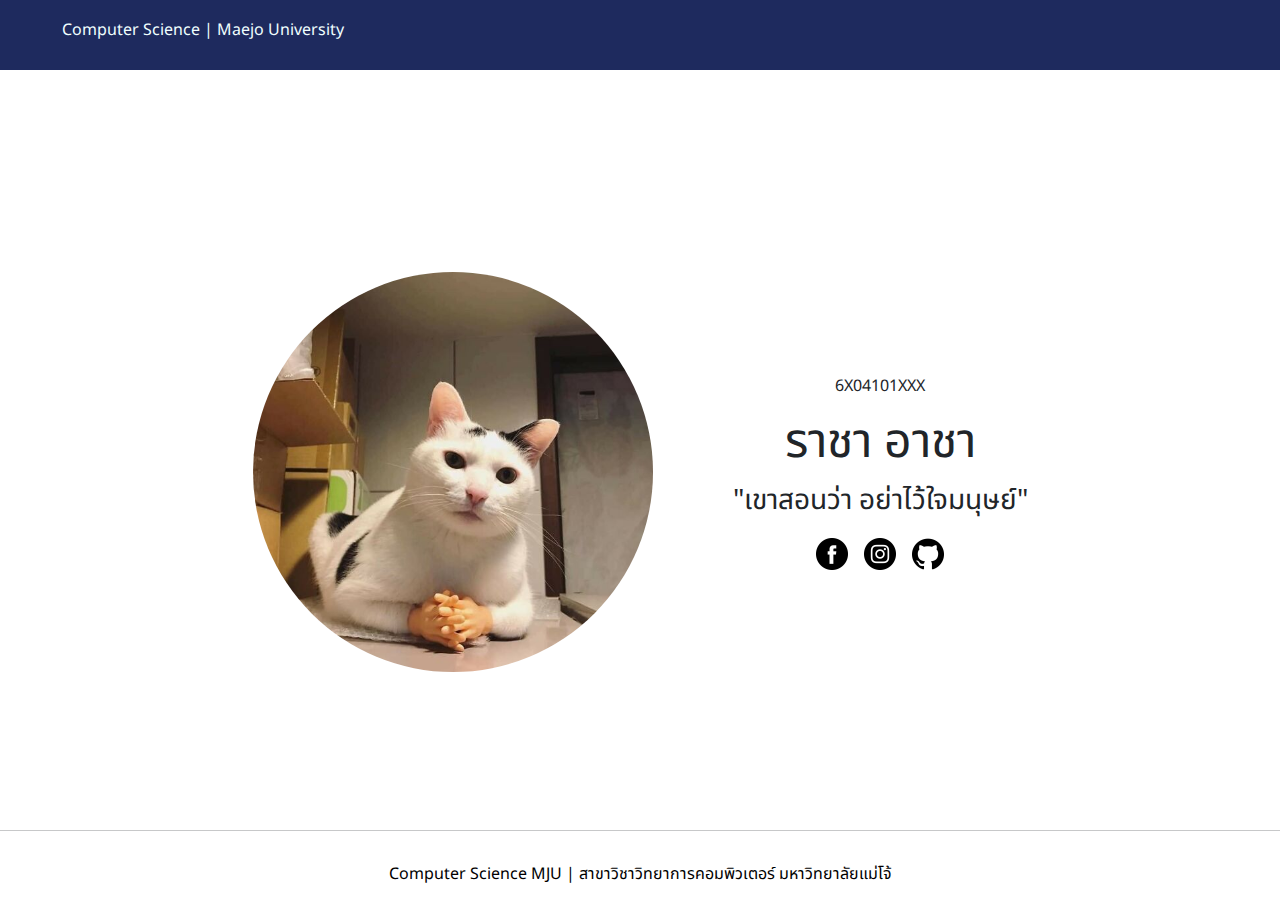
<file: profile.html>
<!DOCTYPE html>
<html lang="en">

<head>
  <meta charset="UTF-8">
  <meta name="viewport" content="width=device-width, initial-scale=1.0">
  <title>Document</title>
  <link href="https://cdn.jsdelivr.net/npm/bootstrap@5.3.3/dist/css/bootstrap.min.css" rel="stylesheet"
    integrity="sha384-QWTKZyjpPEjISv5WaRU9OFeRpok6YctnYmDr5pNlyT2bRjXh0JMhjY6hW+ALEwIH" crossorigin="anonymous">
  <script src="https://cdn.jsdelivr.net/npm/bootstrap@5.3.3/dist/js/bootstrap.bundle.min.js"
    integrity="sha384-YvpcrYf0tY3lHB60NNkmXc5s9fDVZLESaAA55NDzOxhy9GkcIdslK1eN7N6jIeHz"
    crossorigin="anonymous"></script>
  <link rel="preconnect" href="https://fonts.googleapis.com">
  <link rel="preconnect" href="https://fonts.gstatic.com" crossorigin>
  <link href="https://fonts.googleapis.com/css2?family=Noto+Sans+Thai:wght@100..900&display=swap" rel="stylesheet">
  <link rel="stylesheet" href="me.css">

</head>

<body class="bgcolor">
  <!-- navbar -->
  <nav class="navbar" style="background-color:#1E2A5E;height: 70px;">
    <div class="container-fluid" style="margin-left: 50px;margin-right: 50px;">
      <a href="index.html" style="text-decoration: none;">
      <h6 class="font-thai" style="text-align: center;color: azure;" >Computer Science | Maejo University</h6>
      </a>
    </div>
  </nav>

  <br>


  <section id="profile">
    <div class="section__pic-container">
      <img style="border-radius: 50%;" src="photo/cathandsome.jpg" alt="profile picture">
    </div>
    <div class="section__text">
      <p class="section__text__p1">6X04101XXX</p>
      <h1 class="titleprofile">ราชา อาชา</h1>
      <p class="section__text__p2">"เขาสอนว่า อย่าไว้ใจมนุษย์"</p>
      <div id="social-container">
        <img 
          src="photo/facebook.png" 
          alt="my facebook"
          class="icon" onclick="location.href='#'"
        />
        <img 
          src="photo/instagram.png" 
          alt="my instagram"
          class="icon" onclick="location.href='#'"
        />
        <img 
          src="photo/github.png" 
          alt="my github"
          class="icon" onclick="location.href='#'"
        />


      </div>
    </div>


  </section>

  <hr>
  <footer>
    <p class="font-thai">Computer Science MJU | สาขาวิชาวิทยาการคอมพิวเตอร์ มหาวิทยาลัยแม่โจ้</p>
  </footer>

  </div>
</body>

</html>
</file>
<file: me.css>
h1.font-thai {
  font-family: "Noto Sans Thai", sans-serif;
  font-optical-sizing : auto;
  font-weight : 400;
  font-style : normal;
  font-variation-settings:
    "wdth" 100;
}

h2.font-thai {
  font-family: "Noto Sans Thai", sans-serif;
  font-optical-sizing : auto;
  font-weight : 400;
  font-style : normal;
  font-variation-settings:
    "wdth" 100;
}

h5.font-thai {
  font-family: "Noto Sans Thai", sans-serif;
  font-optical-sizing : auto;
  font-weight : 400;
  font-style : normal;
  font-variation-settings:
    "wdth" 100;
}

h6.font-thai {
  font-family: "Noto Sans Thai", sans-serif;
  font-optical-sizing : auto;
  font-weight : 400;
  font-style : normal;
  font-variation-settings:
    "wdth" 100;
}

p.font-thai {
  font-family: "Noto Sans Thai", sans-serif;
  font-optical-sizing : auto;
  font-weight : 400;
  font-style : normal;
  font-variation-settings:
    "wdth" 100;
}


body, html {
  height: 100%;
}

* {
  box-sizing: border-box;
}

.bg-image {
  /* The image used */
  background-image: url("photo/yearimage.png");

  /* Add the blur effect */
  filter: blur(3px);
  -webkit-filter: blur(3px);

  /* Full height */
  height: 50%;

  /* Center and scale the image nicely */
  background-position: center;
  background-repeat: no-repeat;
  background-size: cover;
}

/* Position text in the middle of the page/image */
.bg-text {
  background-color: rgb(0,0,0); /* Fallback color */
  background-color: rgba(0,0,0, 0.4); /* Black w/opacity/see-through */
  color: rgb(255, 255, 255);
  font-weight: bold;
  /*border: 3px solid #f1f1f1;*/
  position: absolute;
  top: 40%;
  left: 50%;
  transform: translate(-50%, -50%);
  z-index: 2;
  width: 80%;
  padding: 20px;
  text-align: center;
  
}

.card {
  --bs-card-spacer-y: 1rem;
  --bs-card-spacer-x: 1rem;
  --bs-card-title-spacer-y: 0.5rem;
  --bs-card-title-color: ;
  --bs-card-subtitle-color: ;
  --bs-card-border-width: var(--bs-border-width);
  --bs-card-border-color: var(--bs-border-color-translucent);
  --bs-card-border-radius: var(--bs-border-radius);
  --bs-card-box-shadow: ;
  --bs-card-inner-border-radius: calc(var(--bs-border-radius) - (var(--bs-border-width)));
  --bs-card-cap-padding-y: 0.5rem;
  --bs-card-cap-padding-x: 1rem;
  --bs-card-cap-bg: rgba(var(--bs-body-color-rgb), 0.03);
  --bs-card-cap-color: ;
  --bs-card-height: ;
  --bs-card-color: ;
  --bs-card-bg: var(--bs-body-bg);
  --bs-card-img-overlay-padding: 1rem;
  --bs-card-group-margin: 0.75rem;
  position: relative;
  display: flex;
  flex-direction: column;
  min-width: 0;
  height: var(--bs-card-height);
  color: var(--bs-body-color);
  word-wrap: break-word;
  background-color: var(--bs-card-bg);
  background-clip: border-box;
  border: var(--bs-card-border-width) solid var(--bs-card-border-color);
  border-radius: var(--bs-card-border-radius);
}
.card > hr {
  margin-right: 0;
  margin-left: 0;
}
.card > .list-group {
  border-top: inherit;
  border-bottom: inherit;
}
.card > .list-group:first-child {
  border-top-width: 0;
  border-top-left-radius: var(--bs-card-inner-border-radius);
  border-top-right-radius: var(--bs-card-inner-border-radius);
}
.card > .list-group:last-child {
  border-bottom-width: 0;
  border-bottom-right-radius: var(--bs-card-inner-border-radius);
  border-bottom-left-radius: var(--bs-card-inner-border-radius);
}
.card > .card-header + .list-group,
.card > .list-group + .card-footer {
  border-top: 0;
}

.card-body {
  flex: 1 1 auto;
  padding: var(--bs-card-spacer-y) var(--bs-card-spacer-x);
  color: var(--bs-card-color);
  text-align: center;
}

.card-title {
  margin-bottom: var(--bs-card-title-spacer-y);
  color: var(--bs-card-title-color);
  font-family: "Noto Sans Thai", sans-serif;
  font-optical-sizing : auto;
  font-weight : 400;
  font-style : normal;
  font-variation-settings:
    "wdth" 100;
  
}

.card-subtitle {
  margin-top: calc(-0.5 * var(--bs-card-title-spacer-y));
  margin-bottom: 0;
  color: var(--bs-card-subtitle-color);
  font-family: "Noto Sans Thai", sans-serif;
  font-optical-sizing : auto;
  font-weight : 400;
  font-style : normal;
  font-variation-settings:
    "wdth" 100;
}

.card-text:last-child {
  margin-bottom: 0;
  font-family: "Noto Sans Thai", sans-serif;
  font-optical-sizing : auto;
  font-weight : 400;
  font-style : normal;
  font-variation-settings:
    "wdth" 100;
}

.card-link + .card-link {
  margin-left: var(--bs-card-spacer-x);
}

.card-header {
  padding: var(--bs-card-cap-padding-y) var(--bs-card-cap-padding-x);
  margin-bottom: 0;
  color: var(--bs-card-cap-color);
  background-color: var(--bs-card-cap-bg);
  border-bottom: var(--bs-card-border-width) solid var(--bs-card-border-color);
}
.card-header:first-child {
  border-radius: var(--bs-card-inner-border-radius) var(--bs-card-inner-border-radius) 0 0;
}

.card-footer {
  padding: var(--bs-card-cap-padding-y) var(--bs-card-cap-padding-x);
  color: var(--bs-card-cap-color);
  background-color: var(--bs-card-cap-bg);
  border-top: var(--bs-card-border-width) solid var(--bs-card-border-color);
}
.card-footer:last-child {
  border-radius: 0 0 var(--bs-card-inner-border-radius) var(--bs-card-inner-border-radius);
}

.card-header-tabs {
  margin-right: calc(-0.5 * var(--bs-card-cap-padding-x));
  margin-bottom: calc(-1 * var(--bs-card-cap-padding-y));
  margin-left: calc(-0.5 * var(--bs-card-cap-padding-x));
  border-bottom: 0;
}
.card-header-tabs .nav-link.active {
  background-color: var(--bs-card-bg);
  border-bottom-color: var(--bs-card-bg);
}

.card-header-pills {
  margin-right: calc(-0.5 * var(--bs-card-cap-padding-x));
  margin-left: calc(-0.5 * var(--bs-card-cap-padding-x));
}

.card-img-overlay {
  position: absolute;
  top: 0;
  right: 0;
  bottom: 0;
  left: 0;
  padding: var(--bs-card-img-overlay-padding);
  border-radius: var(--bs-card-inner-border-radius);
}

.card-img,
.card-img-top,
.card-img-bottom {
  width: 100%;
}

.card-img,
.card-img-top {
  border-top-left-radius: var(--bs-card-inner-border-radius);
  border-top-right-radius: var(--bs-card-inner-border-radius);
}

.card-img,
.card-img-bottom {
  border-bottom-right-radius: var(--bs-card-inner-border-radius);
  border-bottom-left-radius: var(--bs-card-inner-border-radius);
}

.card-group > .card {
  margin-bottom: var(--bs-card-group-margin);
}
@media (min-width: 576px) {
  .card-group {
    display: flex;
    flex-flow: row wrap;
  }
  .card-group > .card {
    flex: 1 0 0%;
    margin-bottom: 0;
  }
  .card-group > .card + .card {
    margin-left: 0;
    border-left: 0;
  }
  .card-group > .card:not(:last-child) {
    border-top-right-radius: 0;
    border-bottom-right-radius: 0;
  }
  .card-group > .card:not(:last-child) .card-img-top,
  .card-group > .card:not(:last-child) .card-header {
    border-top-right-radius: 0;
  }
  .card-group > .card:not(:last-child) .card-img-bottom,
  .card-group > .card:not(:last-child) .card-footer {
    border-bottom-right-radius: 0;
  }
  .card-group > .card:not(:first-child) {
    border-top-left-radius: 0;
    border-bottom-left-radius: 0;
  }
  .card-group > .card:not(:first-child) .card-img-top,
  .card-group > .card:not(:first-child) .card-header {
    border-top-left-radius: 0;
  }
  .card-group > .card:not(:first-child) .card-img-bottom,
  .card-group > .card:not(:first-child) .card-footer {
    border-bottom-left-radius: 0;
  }
}

.btn {
  --bs-btn-padding-x: 0.75rem;
  --bs-btn-padding-y: 0.375rem;
  --bs-btn-font-family: ;
  --bs-btn-font-size: 1rem;
  --bs-btn-font-weight: 400;
  --bs-btn-line-height: 1.5;
  --bs-btn-color: var(--bs-body-color);
  --bs-btn-bg: transparent;
  --bs-btn-border-width: var(--bs-border-width);
  --bs-btn-border-color: transparent;
  --bs-btn-border-radius: var(--bs-border-radius);
  --bs-btn-hover-border-color: transparent;
  --bs-btn-box-shadow: inset 0 1px 0 rgba(255, 255, 255, 0.15), 0 1px 1px rgba(0, 0, 0, 0.075);
  --bs-btn-disabled-opacity: 0.65;
  --bs-btn-focus-box-shadow: 0 0 0 0.25rem rgba(var(--bs-btn-focus-shadow-rgb), .5);
  display: inline-block;
  padding: var(--bs-btn-padding-y) var(--bs-btn-padding-x);
  font-family: "Noto Sans Thai", sans-serif;
  font-optical-sizing : auto;
  font-weight : 400;
  font-style : normal;
  font-variation-settings:
    "wdth" 100;
  line-height: var(--bs-btn-line-height);
  color: var(--bs-btn-color);
  text-align: center;
  text-decoration: none;
  vertical-align: middle;
  cursor: pointer;
  -webkit-user-select: none;
  -moz-user-select: none;
  user-select: none;
  border: var(--bs-btn-border-width) solid var(--bs-btn-border-color);
  border-radius: var(--bs-btn-border-radius);
  background-color: var(--bs-btn-bg);
  transition: color 0.15s ease-in-out, background-color 0.15s ease-in-out, border-color 0.15s ease-in-out, box-shadow 0.15s ease-in-out;
}
@media (prefers-reduced-motion: reduce) {
  .btn {
    transition: none;
  }
}
.btn:hover {
  color: var(--bs-btn-hover-color);
  background-color: var(--bs-btn-hover-bg);
  border-color: var(--bs-btn-hover-border-color);
}
.btn-check + .btn:hover {
  color: var(--bs-btn-color);
  background-color: var(--bs-btn-bg);
  border-color: var(--bs-btn-border-color);
}
.btn:focus-visible {
  color: var(--bs-btn-hover-color);
  background-color: var(--bs-btn-hover-bg);
  border-color: var(--bs-btn-hover-border-color);
  outline: 0;
  box-shadow: var(--bs-btn-focus-box-shadow);
}
.btn-check:focus-visible + .btn {
  border-color: var(--bs-btn-hover-border-color);
  outline: 0;
  box-shadow: var(--bs-btn-focus-box-shadow);
}
.btn-check:checked + .btn, :not(.btn-check) + .btn:active, .btn:first-child:active, .btn.active, .btn.show {
  color: var(--bs-btn-active-color);
  background-color: var(--bs-btn-active-bg);
  border-color: var(--bs-btn-active-border-color);
}
.btn-check:checked + .btn:focus-visible, :not(.btn-check) + .btn:active:focus-visible, .btn:first-child:active:focus-visible, .btn.active:focus-visible, .btn.show:focus-visible {
  box-shadow: var(--bs-btn-focus-box-shadow);
}
.btn-check:checked:focus-visible + .btn {
  box-shadow: var(--bs-btn-focus-box-shadow);
}
.btn:disabled, .btn.disabled, fieldset:disabled .btn {
  color: var(--bs-btn-disabled-color);
  pointer-events: none;
  background-color: var(--bs-btn-disabled-bg);
  border-color: var(--bs-btn-disabled-border-color);
  opacity: var(--bs-btn-disabled-opacity);
}

.btn-primary {
  --bs-btn-color: #fff;
  --bs-btn-bg: #0d6efd;
  --bs-btn-border-color: #0d6efd;
  --bs-btn-hover-color: #fff;
  --bs-btn-hover-bg: #0b5ed7;
  --bs-btn-hover-border-color: #0a58ca;
  --bs-btn-focus-shadow-rgb: 49, 132, 253;
  --bs-btn-active-color: #fff;
  --bs-btn-active-bg: #0a58ca;
  --bs-btn-active-border-color: #0a53be;
  --bs-btn-active-shadow: inset 0 3px 5px rgba(0, 0, 0, 0.125);
  --bs-btn-disabled-color: #fff;
  --bs-btn-disabled-bg: #0d6efd;
  --bs-btn-disabled-border-color: #0d6efd;
  
}

.btn-secondary {
  --bs-btn-color: #fff;
  --bs-btn-bg: #6c757d;
  --bs-btn-border-color: #6c757d;
  --bs-btn-hover-color: #fff;
  --bs-btn-hover-bg: #5c636a;
  --bs-btn-hover-border-color: #565e64;
  --bs-btn-focus-shadow-rgb: 130, 138, 145;
  --bs-btn-active-color: #fff;
  --bs-btn-active-bg: #565e64;
  --bs-btn-active-border-color: #51585e;
  --bs-btn-active-shadow: inset 0 3px 5px rgba(0, 0, 0, 0.125);
  --bs-btn-disabled-color: #fff;
  --bs-btn-disabled-bg: #6c757d;
  --bs-btn-disabled-border-color: #6c757d;
}

.btn-success {
  --bs-btn-color: #fff;
  --bs-btn-bg: #198754;
  --bs-btn-border-color: #198754;
  --bs-btn-hover-color: #fff;
  --bs-btn-hover-bg: #157347;
  --bs-btn-hover-border-color: #146c43;
  --bs-btn-focus-shadow-rgb: 60, 153, 110;
  --bs-btn-active-color: #fff;
  --bs-btn-active-bg: #146c43;
  --bs-btn-active-border-color: #13653f;
  --bs-btn-active-shadow: inset 0 3px 5px rgba(0, 0, 0, 0.125);
  --bs-btn-disabled-color: #fff;
  --bs-btn-disabled-bg: #198754;
  --bs-btn-disabled-border-color: #198754;
}

.btn-info {
  --bs-btn-color: #000;
  --bs-btn-bg: #0dcaf0;
  --bs-btn-border-color: #0dcaf0;
  --bs-btn-hover-color: #000;
  --bs-btn-hover-bg: #31d2f2;
  --bs-btn-hover-border-color: #25cff2;
  --bs-btn-focus-shadow-rgb: 11, 172, 204;
  --bs-btn-active-color: #000;
  --bs-btn-active-bg: #3dd5f3;
  --bs-btn-active-border-color: #25cff2;
  --bs-btn-active-shadow: inset 0 3px 5px rgba(0, 0, 0, 0.125);
  --bs-btn-disabled-color: #000;
  --bs-btn-disabled-bg: #0dcaf0;
  --bs-btn-disabled-border-color: #0dcaf0;
}

.btn-warning {
  --bs-btn-color: #000;
  --bs-btn-bg: #ffc107;
  --bs-btn-border-color: #ffc107;
  --bs-btn-hover-color: #000;
  --bs-btn-hover-bg: #ffca2c;
  --bs-btn-hover-border-color: #ffc720;
  --bs-btn-focus-shadow-rgb: 217, 164, 6;
  --bs-btn-active-color: #000;
  --bs-btn-active-bg: #ffcd39;
  --bs-btn-active-border-color: #ffc720;
  --bs-btn-active-shadow: inset 0 3px 5px rgba(0, 0, 0, 0.125);
  --bs-btn-disabled-color: #000;
  --bs-btn-disabled-bg: #ffc107;
  --bs-btn-disabled-border-color: #ffc107;
}

.btn-danger {
  --bs-btn-color: #fff;
  --bs-btn-bg: #dc3545;
  --bs-btn-border-color: #dc3545;
  --bs-btn-hover-color: #fff;
  --bs-btn-hover-bg: #bb2d3b;
  --bs-btn-hover-border-color: #b02a37;
  --bs-btn-focus-shadow-rgb: 225, 83, 97;
  --bs-btn-active-color: #fff;
  --bs-btn-active-bg: #b02a37;
  --bs-btn-active-border-color: #a52834;
  --bs-btn-active-shadow: inset 0 3px 5px rgba(0, 0, 0, 0.125);
  --bs-btn-disabled-color: #fff;
  --bs-btn-disabled-bg: #dc3545;
  --bs-btn-disabled-border-color: #dc3545;
}

.btn-light {
  --bs-btn-color: #000;
  --bs-btn-bg: #f8f9fa;
  --bs-btn-border-color: #f8f9fa;
  --bs-btn-hover-color: #000;
  --bs-btn-hover-bg: #d3d4d5;
  --bs-btn-hover-border-color: #c6c7c8;
  --bs-btn-focus-shadow-rgb: 211, 212, 213;
  --bs-btn-active-color: #000;
  --bs-btn-active-bg: #c6c7c8;
  --bs-btn-active-border-color: #babbbc;
  --bs-btn-active-shadow: inset 0 3px 5px rgba(0, 0, 0, 0.125);
  --bs-btn-disabled-color: #000;
  --bs-btn-disabled-bg: #f8f9fa;
  --bs-btn-disabled-border-color: #f8f9fa;
}

.btn-dark {
  --bs-btn-color: #fff;
  --bs-btn-bg: #212529;
  --bs-btn-border-color: #212529;
  --bs-btn-hover-color: #fff;
  --bs-btn-hover-bg: #424649;
  --bs-btn-hover-border-color: #373b3e;
  --bs-btn-focus-shadow-rgb: 66, 70, 73;
  --bs-btn-active-color: #fff;
  --bs-btn-active-bg: #4d5154;
  --bs-btn-active-border-color: #373b3e;
  --bs-btn-active-shadow: inset 0 3px 5px rgba(0, 0, 0, 0.125);
  --bs-btn-disabled-color: #fff;
  --bs-btn-disabled-bg: #212529;
  --bs-btn-disabled-border-color: #212529;
}

.btn-outline-primary {
  --bs-btn-color: #0d6efd;
  --bs-btn-border-color: #0d6efd;
  --bs-btn-hover-color: #fff;
  --bs-btn-hover-bg: #0d6efd;
  --bs-btn-hover-border-color: #0d6efd;
  --bs-btn-focus-shadow-rgb: 13, 110, 253;
  --bs-btn-active-color: #fff;
  --bs-btn-active-bg: #0d6efd;
  --bs-btn-active-border-color: #0d6efd;
  --bs-btn-active-shadow: inset 0 3px 5px rgba(0, 0, 0, 0.125);
  --bs-btn-disabled-color: #0d6efd;
  --bs-btn-disabled-bg: transparent;
  --bs-btn-disabled-border-color: #0d6efd;
  --bs-gradient: none;
}

.btn-outline-secondary {
  --bs-btn-color: #6c757d;
  --bs-btn-border-color: #6c757d;
  --bs-btn-hover-color: #fff;
  --bs-btn-hover-bg: #6c757d;
  --bs-btn-hover-border-color: #6c757d;
  --bs-btn-focus-shadow-rgb: 108, 117, 125;
  --bs-btn-active-color: #fff;
  --bs-btn-active-bg: #6c757d;
  --bs-btn-active-border-color: #6c757d;
  --bs-btn-active-shadow: inset 0 3px 5px rgba(0, 0, 0, 0.125);
  --bs-btn-disabled-color: #6c757d;
  --bs-btn-disabled-bg: transparent;
  --bs-btn-disabled-border-color: #6c757d;
  --bs-gradient: none;
}

.btn-outline-success {
  --bs-btn-color: #198754;
  --bs-btn-border-color: #198754;
  --bs-btn-hover-color: #fff;
  --bs-btn-hover-bg: #198754;
  --bs-btn-hover-border-color: #198754;
  --bs-btn-focus-shadow-rgb: 25, 135, 84;
  --bs-btn-active-color: #fff;
  --bs-btn-active-bg: #198754;
  --bs-btn-active-border-color: #198754;
  --bs-btn-active-shadow: inset 0 3px 5px rgba(0, 0, 0, 0.125);
  --bs-btn-disabled-color: #198754;
  --bs-btn-disabled-bg: transparent;
  --bs-btn-disabled-border-color: #198754;
  --bs-gradient: none;
}

.btn-outline-info {
  --bs-btn-color: #0dcaf0;
  --bs-btn-border-color: #0dcaf0;
  --bs-btn-hover-color: #000;
  --bs-btn-hover-bg: #0dcaf0;
  --bs-btn-hover-border-color: #0dcaf0;
  --bs-btn-focus-shadow-rgb: 13, 202, 240;
  --bs-btn-active-color: #000;
  --bs-btn-active-bg: #0dcaf0;
  --bs-btn-active-border-color: #0dcaf0;
  --bs-btn-active-shadow: inset 0 3px 5px rgba(0, 0, 0, 0.125);
  --bs-btn-disabled-color: #0dcaf0;
  --bs-btn-disabled-bg: transparent;
  --bs-btn-disabled-border-color: #0dcaf0;
  --bs-gradient: none;
}

.btn-outline-warning {
  --bs-btn-color: #ffc107;
  --bs-btn-border-color: #ffc107;
  --bs-btn-hover-color: #000;
  --bs-btn-hover-bg: #ffc107;
  --bs-btn-hover-border-color: #ffc107;
  --bs-btn-focus-shadow-rgb: 255, 193, 7;
  --bs-btn-active-color: #000;
  --bs-btn-active-bg: #ffc107;
  --bs-btn-active-border-color: #ffc107;
  --bs-btn-active-shadow: inset 0 3px 5px rgba(0, 0, 0, 0.125);
  --bs-btn-disabled-color: #ffc107;
  --bs-btn-disabled-bg: transparent;
  --bs-btn-disabled-border-color: #ffc107;
  --bs-gradient: none;
}

.btn-outline-danger {
  --bs-btn-color: #dc3545;
  --bs-btn-border-color: #dc3545;
  --bs-btn-hover-color: #fff;
  --bs-btn-hover-bg: #dc3545;
  --bs-btn-hover-border-color: #dc3545;
  --bs-btn-focus-shadow-rgb: 220, 53, 69;
  --bs-btn-active-color: #fff;
  --bs-btn-active-bg: #dc3545;
  --bs-btn-active-border-color: #dc3545;
  --bs-btn-active-shadow: inset 0 3px 5px rgba(0, 0, 0, 0.125);
  --bs-btn-disabled-color: #dc3545;
  --bs-btn-disabled-bg: transparent;
  --bs-btn-disabled-border-color: #dc3545;
  --bs-gradient: none;
}

.btn-outline-light {
  --bs-btn-color: #f8f9fa;
  --bs-btn-border-color: #f8f9fa;
  --bs-btn-hover-color: #000;
  --bs-btn-hover-bg: #f8f9fa;
  --bs-btn-hover-border-color: #f8f9fa;
  --bs-btn-focus-shadow-rgb: 248, 249, 250;
  --bs-btn-active-color: #000;
  --bs-btn-active-bg: #f8f9fa;
  --bs-btn-active-border-color: #f8f9fa;
  --bs-btn-active-shadow: inset 0 3px 5px rgba(0, 0, 0, 0.125);
  --bs-btn-disabled-color: #f8f9fa;
  --bs-btn-disabled-bg: transparent;
  --bs-btn-disabled-border-color: #f8f9fa;
  --bs-gradient: none;
}

.btn-outline-dark {
  --bs-btn-color: #212529;
  --bs-btn-border-color: #212529;
  --bs-btn-hover-color: #fff;
  --bs-btn-hover-bg: #212529;
  --bs-btn-hover-border-color: #212529;
  --bs-btn-focus-shadow-rgb: 33, 37, 41;
  --bs-btn-active-color: #fff;
  --bs-btn-active-bg: #212529;
  --bs-btn-active-border-color: #212529;
  --bs-btn-active-shadow: inset 0 3px 5px rgba(0, 0, 0, 0.125);
  --bs-btn-disabled-color: #212529;
  --bs-btn-disabled-bg: transparent;
  --bs-btn-disabled-border-color: #212529;
  --bs-gradient: none;
}

.btn-link {
  --bs-btn-font-weight: 400;
  --bs-btn-color: var(--bs-link-color);
  --bs-btn-bg: transparent;
  --bs-btn-border-color: transparent;
  --bs-btn-hover-color: var(--bs-link-hover-color);
  --bs-btn-hover-border-color: transparent;
  --bs-btn-active-color: var(--bs-link-hover-color);
  --bs-btn-active-border-color: transparent;
  --bs-btn-disabled-color: #6c757d;
  --bs-btn-disabled-border-color: transparent;
  --bs-btn-box-shadow: 0 0 0 #000;
  --bs-btn-focus-shadow-rgb: 49, 132, 253;
  text-decoration: underline;
}
.btn-link:focus-visible {
  color: var(--bs-btn-color);
}
.btn-link:hover {
  color: var(--bs-btn-hover-color);
}

.btn-lg, .btn-group-lg > .btn {
  --bs-btn-padding-y: 0.5rem;
  --bs-btn-padding-x: 1rem;
  --bs-btn-font-size: 1.25rem;
  --bs-btn-border-radius: var(--bs-border-radius-lg);
}

.btn-sm, .btn-group-sm > .btn {
  --bs-btn-padding-y: 0.25rem;
  --bs-btn-padding-x: 0.5rem;
  --bs-btn-font-size: 0.875rem;
  --bs-btn-border-radius: var(--bs-border-radius-sm);
}

.elementlow {
  margin-bottom: 20px; /* เพิ่มช่องว่างด้านล่าง */
}

.elementtop {
  margin-top: 20px; /* เพิ่มช่องว่างด้านบน */
}



/* -------------------------------------------------- */

.card-album {
  --bs-card-spacer-y: 1rem;
  --bs-card-spacer-x: 1rem;
  --bs-card-title-spacer-y: 0.5rem;
  --bs-card-title-color: ;
  --bs-card-subtitle-color: ;
  --bs-card-border-width: var(--bs-border-width);
  --bs-card-border-color: var(--bs-border-color-translucent);
  --bs-card-border-radius: var(--bs-border-radius);
  --bs-card-box-shadow: ;
  --bs-card-inner-border-radius: calc(var(--bs-border-radius) - (var(--bs-border-width)));
  --bs-card-cap-padding-y: 0.5rem;
  --bs-card-cap-padding-x: 1rem;
  --bs-card-cap-bg: rgba(var(--bs-body-color-rgb), 0.03);
  --bs-card-cap-color: ;
  --bs-card-height: ;
  --bs-card-color: ;
  --bs-card-bg: var(--bs-body-bg);
  --bs-card-img-overlay-padding: 1rem;
  --bs-card-group-margin: 0.75rem;
  position: relative;
  display: flex;
  flex-direction: column;
  min-width: 0;
  height: var(--bs-card-height);
  color: var(--bs-body-color);
  word-wrap: break-word;
  background-color: var(--bs-card-bg);
  background-clip: border-box;
  border-radius: var(--bs-card-border-radius);
}

.card-bodyforalbum {
  flex: 1 1 auto;
  padding: var(--bs-card-spacer-y) var(--bs-card-spacer-x);
  color: var(--bs-card-color);
  text-align: center;
}

.card-textforalbum:last-child {
  margin-bottom: 0;
  font-family: "Noto Sans Thai", sans-serif;
  font-optical-sizing : auto;
  font-weight : 400;
  font-style : normal;
  font-variation-settings:
    "wdth" 100;
}

.p-album{
  margin-bottom: 0;
  font-family: "Noto Sans Thai", sans-serif;
  font-optical-sizing : auto;
  font-weight : 400;
  font-style : normal;
  font-variation-settings:
    "wdth" 100;
  line-height: 20px;
  text-align: start;
}

.col-4 {
  flex: 0 0 auto;
  width: 20%;
}

.list-group {
  --bs-list-group-color: var(--bs-body-color);
  --bs-list-group-bg: var(--bs-body-bg);
  --bs-list-group-border-color: var(--bs-border-color);
  --bs-list-group-border-width: var(--bs-border-width);
  --bs-list-group-border-radius: var(--bs-border-radius);
  --bs-list-group-item-padding-x: 1rem;
  --bs-list-group-item-padding-y: 0.5rem;
  --bs-list-group-action-color: var(--bs-secondary-color);
  --bs-list-group-action-hover-color: var(--bs-emphasis-color);
  --bs-list-group-action-hover-bg: var(--bs-tertiary-bg);
  --bs-list-group-action-active-color: var(--bs-body-color);
  --bs-list-group-action-active-bg: var(--bs-secondary-bg);
  --bs-list-group-disabled-color: var(--bs-secondary-color);
  --bs-list-group-disabled-bg: var(--bs-body-bg);
  --bs-list-group-active-color: #fff;
  --bs-list-group-active-bg: #0d6efd;
  --bs-list-group-active-border-color: #0d6efd;
  display: flex;
  flex-direction: column;
  padding-right: 0;
  margin-bottom: 0;
  border-radius: var(--bs-list-group-border-radius);

}


.list-group-numbered {
  list-style-type: none;
  counter-reset: section;
}
.list-group-numbered > .list-group-item::before {
  content: counters(section, ".") ". ";
  counter-increment: section;
}

.list-group-item-action {
  width: 50%;
  color: var(--bs-list-group-action-color);
  text-align: inherit;
}

.list-group-item-action:hover, .list-group-item-action:focus {
  z-index: 1;
  color: var(--bs-list-group-action-hover-color);
  text-decoration: none;
  background-color: var(--bs-list-group-action-hover-bg);
}
.list-group-item-action:active {
  color: var(--bs-list-group-action-active-color);
  background-color: var(--bs-list-group-action-active-bg);
}

.list-group-item {
  position: relative;
  display: block;
  padding: var(--bs-list-group-item-padding-y) var(--bs-list-group-item-padding-x);
  color: var(--bs-list-group-color);
  text-decoration: none;
  background-color: var(--bs-list-group-bg);
  border: var(--bs-list-group-border-width) solid var(--bs-list-group-border-color);
}
.list-group-item:first-child {
  border-top-right-radius: inherit;
  border-top-left-radius: inherit;
}
.list-group-item:last-child {
  border-bottom-left-radius: inherit;
  border-bottom-right-radius: inherit;
}
.list-group-item.disabled, .list-group-item:disabled {
  color: var(--bs-list-group-disabled-color);
  pointer-events: none;
  background-color: var(--bs-list-group-disabled-bg);
}
.list-group-item.active {
  z-index: 2;
  color: var(--bs-list-group-active-color);
  background-color: var(--bs-list-group-active-bg);
  border-color: var(--bs-list-group-active-border-color);
}
.list-group-item + .list-group-item {
  border-top-width: 0;
}
.list-group-item + .list-group-item.active {
  margin-top: calc(-1 * var(--bs-list-group-border-width));
  border-top-width: var(--bs-list-group-border-width);
}


/* .bgcolor {
  margin: 0;
  height: 100vh;
  background-image: linear-gradient(#dcecff 20%, #7da2cf 100%);
  background-size: cover;

} */


/* ref : https://youtu.be/ldwlOzRvYOU?si=hdB9xqwTO1qUX4n_ */
/* section */
section {
  padding-top: 4vh;
  height: 96vh;
  margin: 0 10rem;
  box-sizing: border-box;
  min-height: fit-content;
}

.section-container {
  display: flex;
}

/* profile section */
#profile {
  display: flex;
  justify-content: center;
  gap: 5rem;
  height: 80vh;
}

.section__pic-container {
  display: flex;
  height: 400px;
  width: 400px;
  margin: auto 0;
}

.section__text {
  align-self: center;
  text-align: center;
  font-family: "Noto Sans Thai", sans-serif;
  font-optical-sizing : auto;
  font-weight : 400;
  font-style : normal;
  font-variation-settings:
    "wdth" 100;
}

.section__text p {
  font-weight: 600;
  font-family: "Noto Sans Thai", sans-serif;
  font-optical-sizing : auto;
  font-weight : 400;
  font-style : normal;
  font-variation-settings:
    "wdth" 100;
}

.section__text__p1 {
  text-align: center;
  font-family: "Noto Sans Thai", sans-serif;
  font-optical-sizing : auto;
  font-weight : 400;
  font-style : normal;
  font-variation-settings:
    "wdth" 100;
}

.section__text__p2 {
  font-size: 1.75rem;
  margin-bottom: 1rem;
  font-family: "Noto Sans Thai", sans-serif;
  font-optical-sizing : auto;
  font-weight : 400;
  font-style : normal;
  font-variation-settings:
    "wdth" 100;
}

.titleprofile {
  font-size: 3rem;
  text-align: center;
  font-family: "Noto Sans Thai", sans-serif;
  font-optical-sizing : auto;
  font-weight : 400;
  font-style : normal;
  font-variation-settings:
    "wdth" 100;
}

#social-container {
  display: flex;
  justify-content: center;
  margin-top: 1rem;
  gap: 1rem;
}

/* ICON */
.icon{
  cursor: pointer;
  height: 2rem;
}

/* Style the footer */
footer {
  /* background-color: #0F1035; */
  padding: 5px;
  text-align: center;
  color: rgb(0, 0, 0);

  width: 100%; 
  max-width: 100%; 
  margin: 0 auto;
  height: 60px;

  display: flex;
  justify-content: center;
  align-items: flex-end;
}

#myBtn {
  display: none; /* Hidden by default */
  position: fixed; /* Fixed/sticky position */
  bottom: 20px; /* Place the button at the bottom of the page */
  right: 30px; /* Place the button 30px from the right */
  z-index: 99; /* Make sure it does not overlap */
  border: none; /* Remove borders */
  outline: none; /* Remove outline */
  background-color: #cbd3fb; /* Set a background color */
  color: #1E2A5E; /* Text color */
  cursor: pointer; /* Add a mouse pointer on hover */
  padding: 15px; /* Some padding */
  border-radius: 50%; /* Rounded corners */
  font-size: 18px; /* Increase font size */
}

#myBtn:hover {
  background-color: #555; /* Add a dark-grey background on hover */
}
</file>
